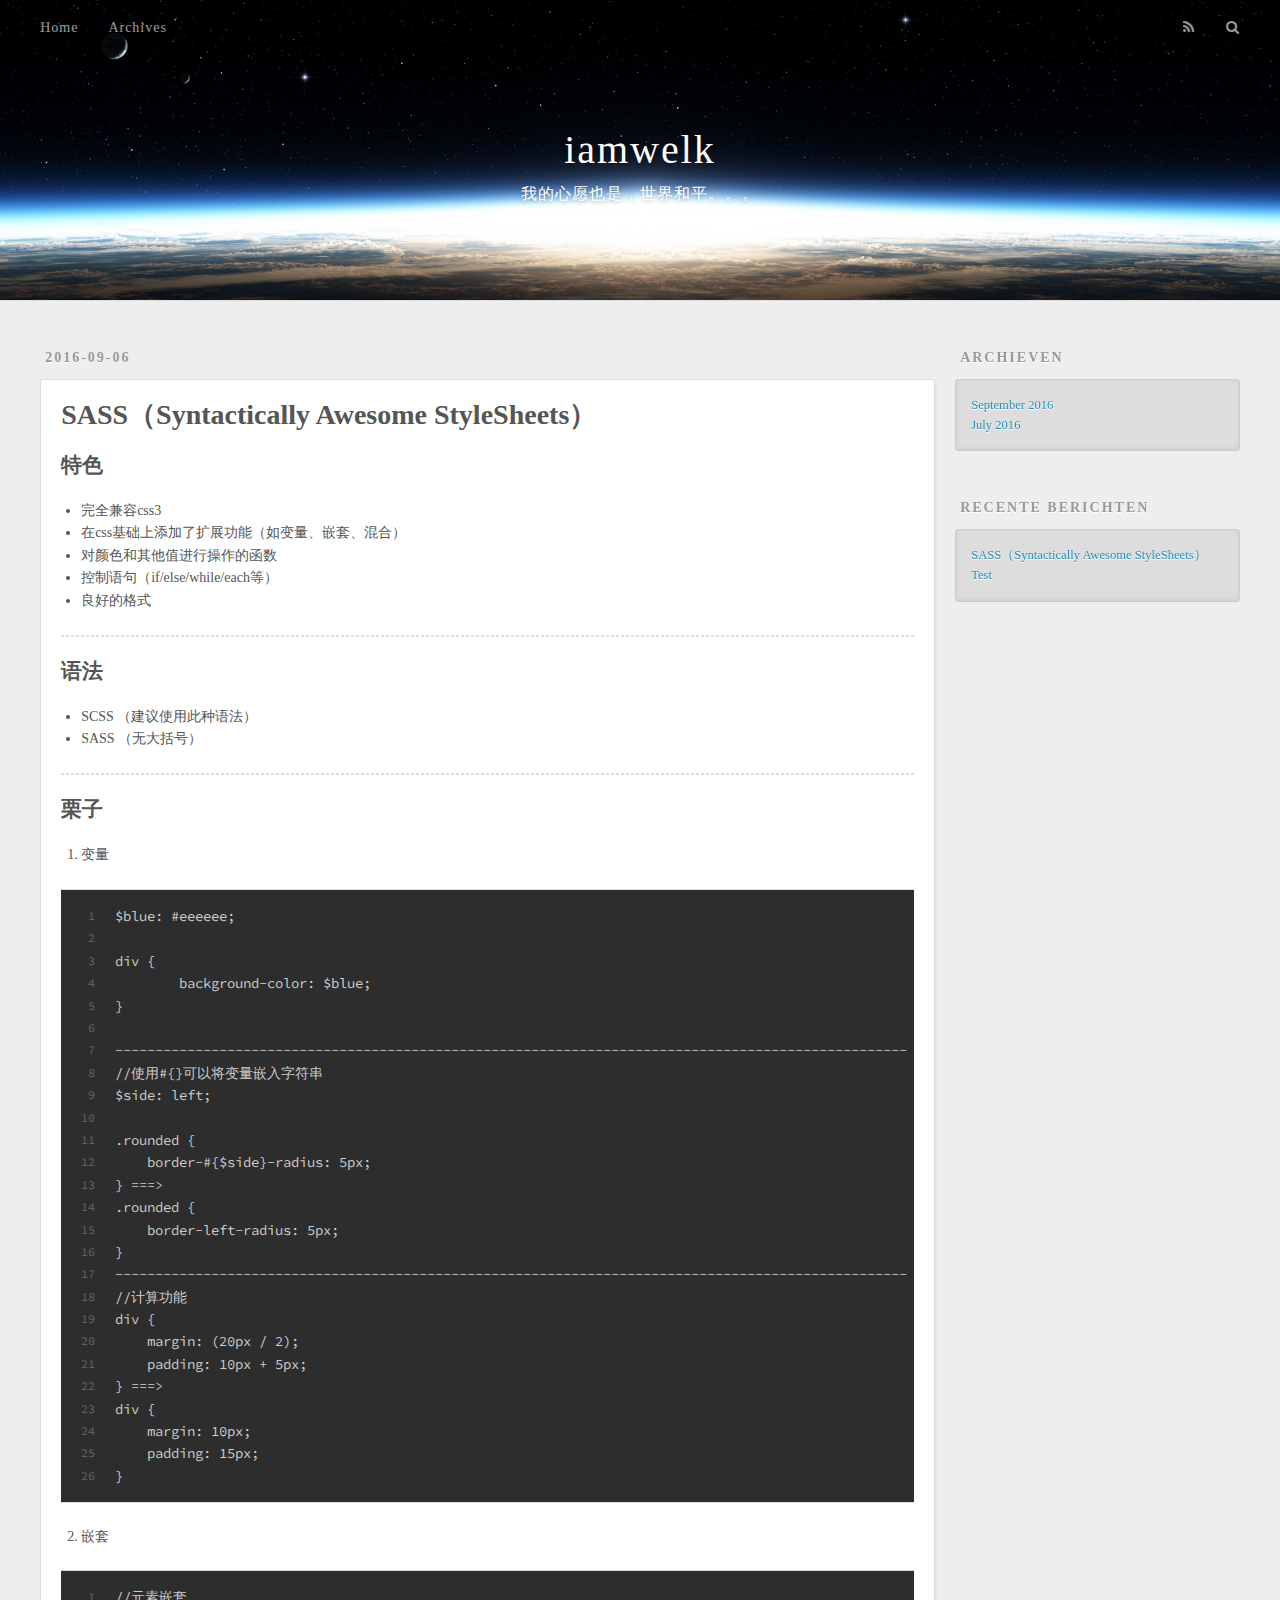
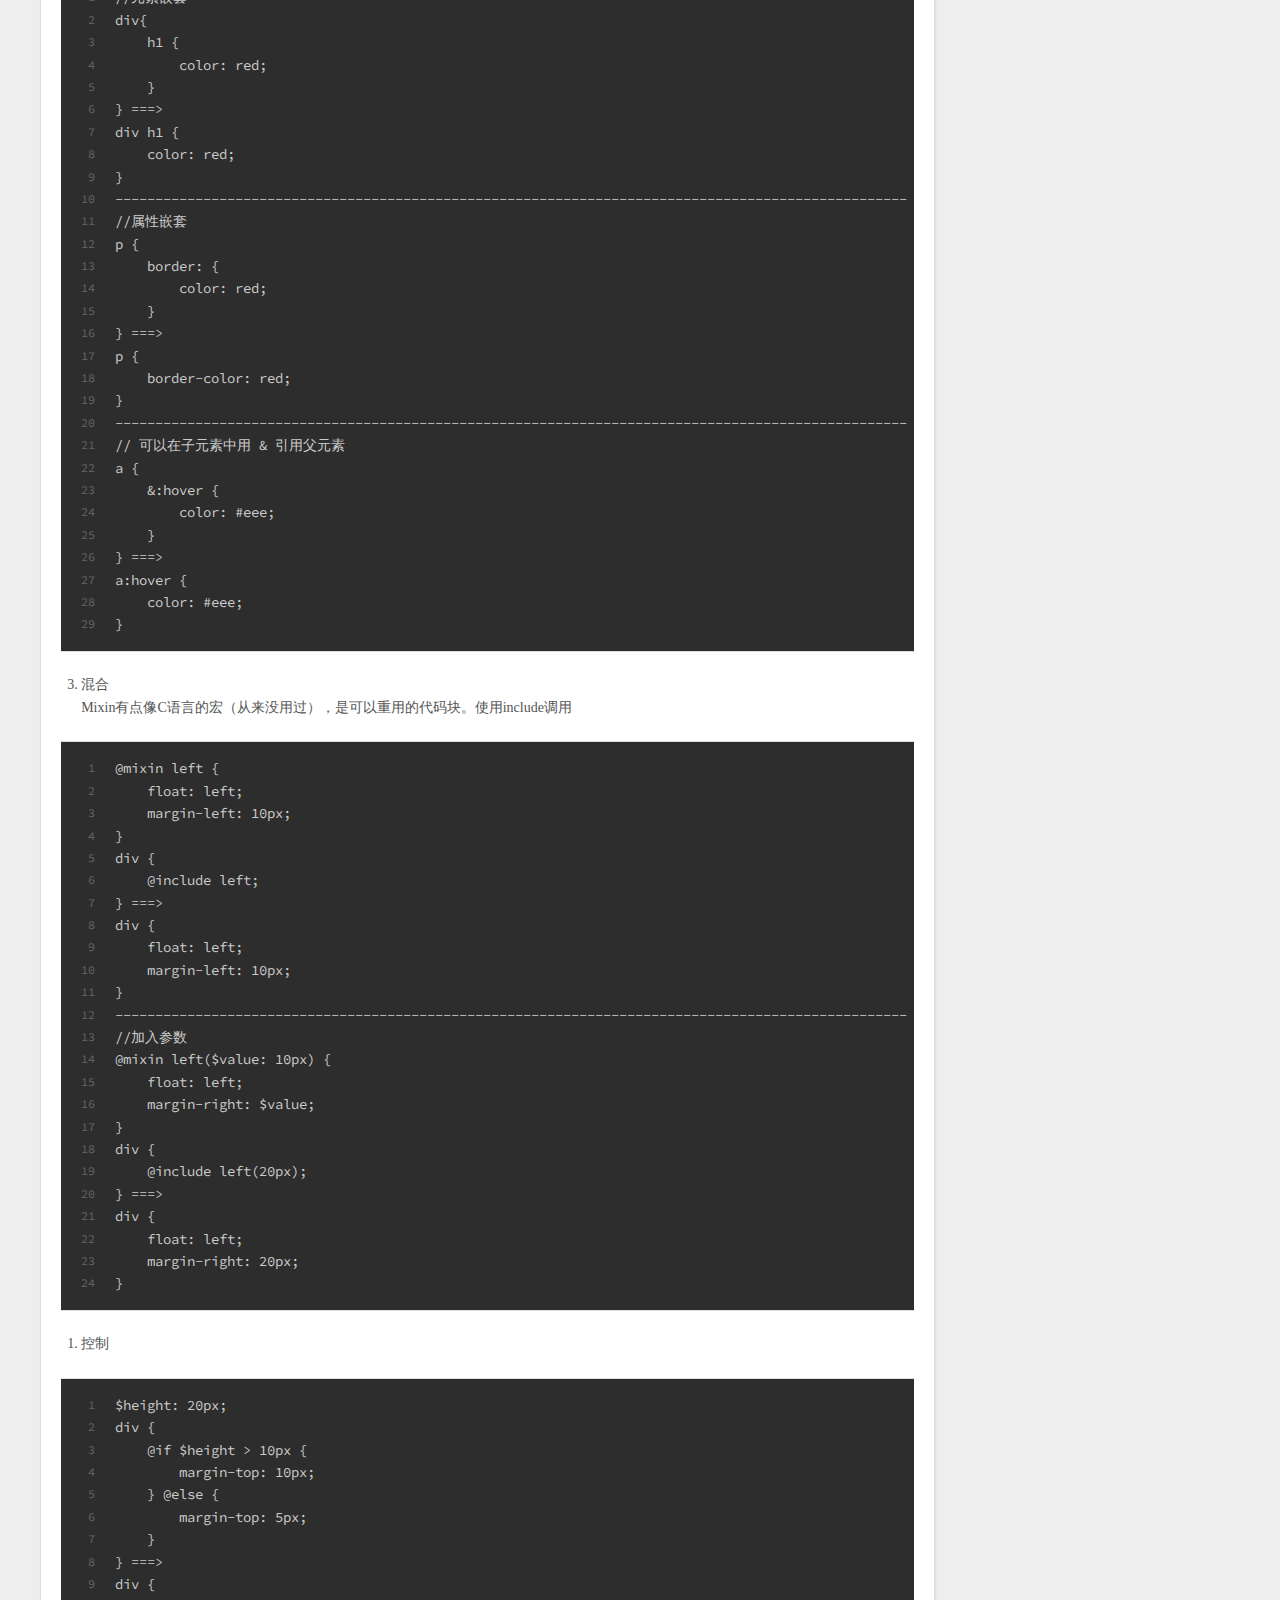
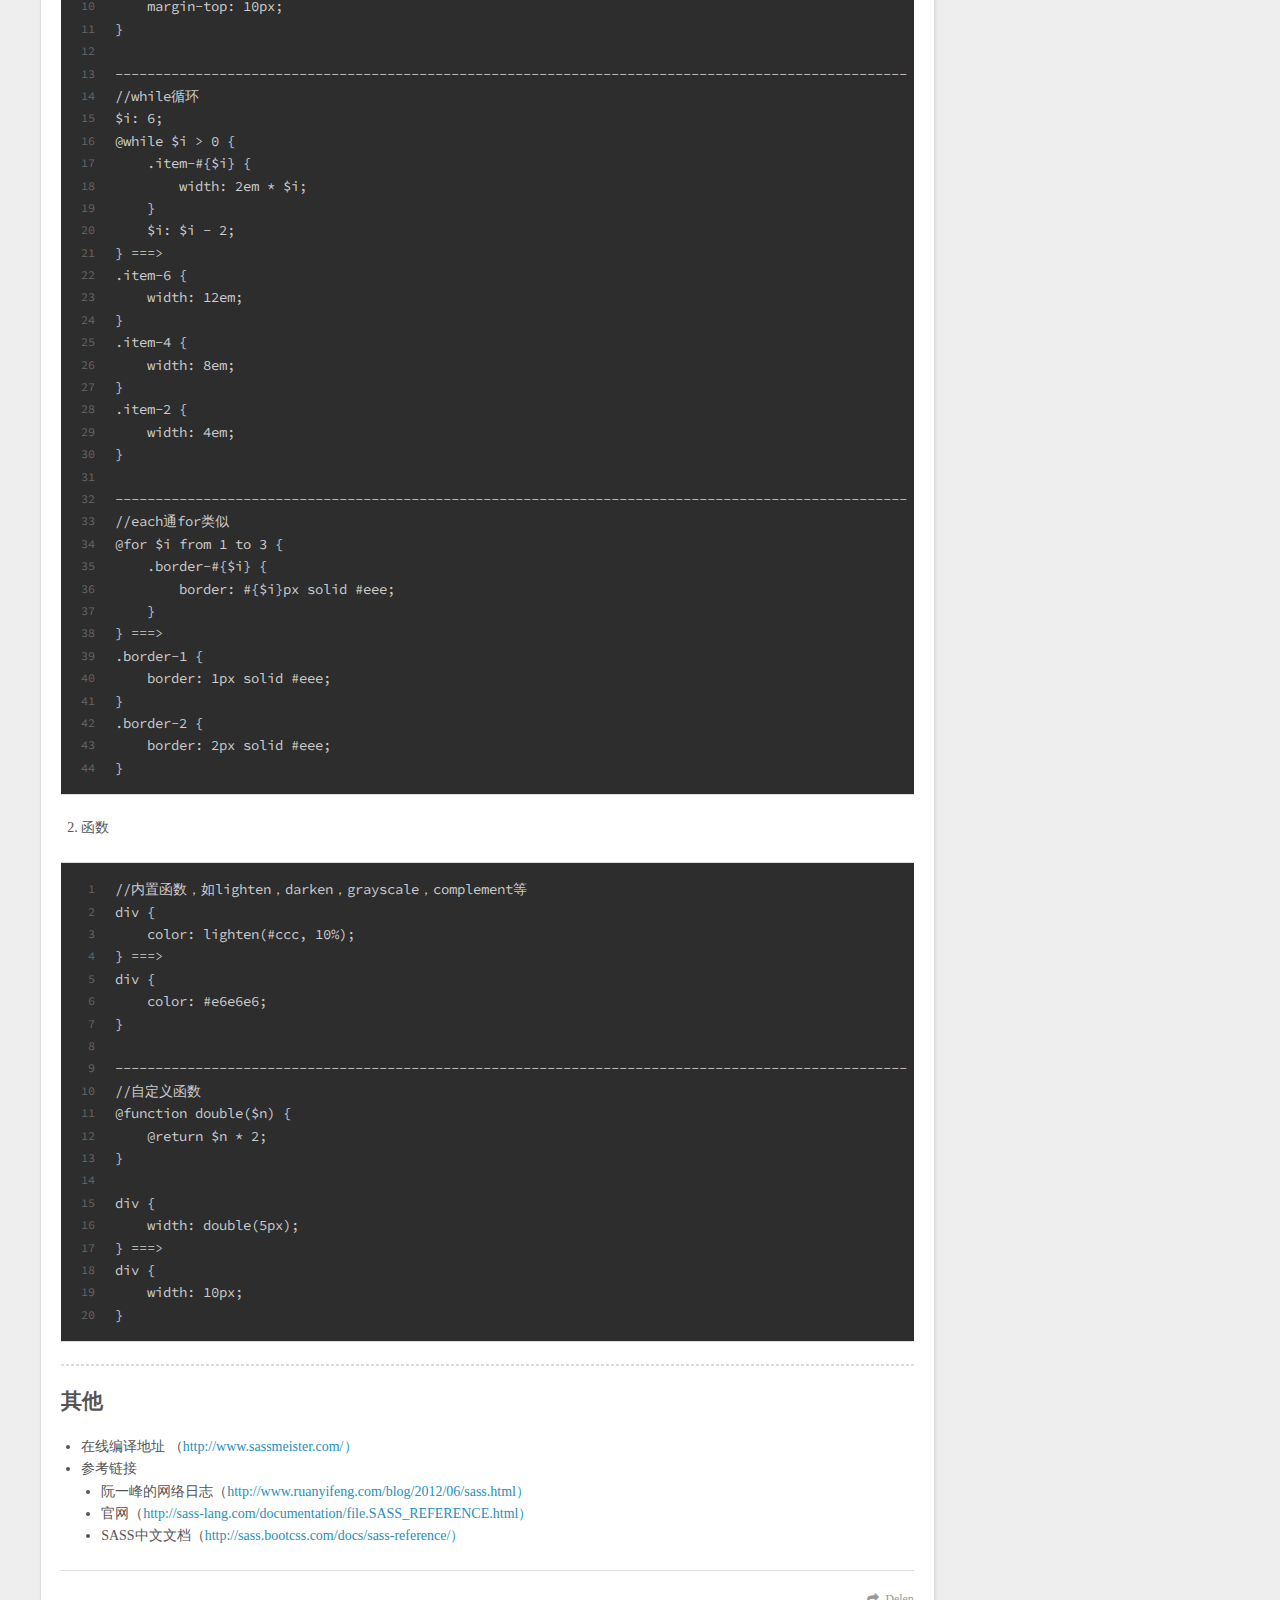
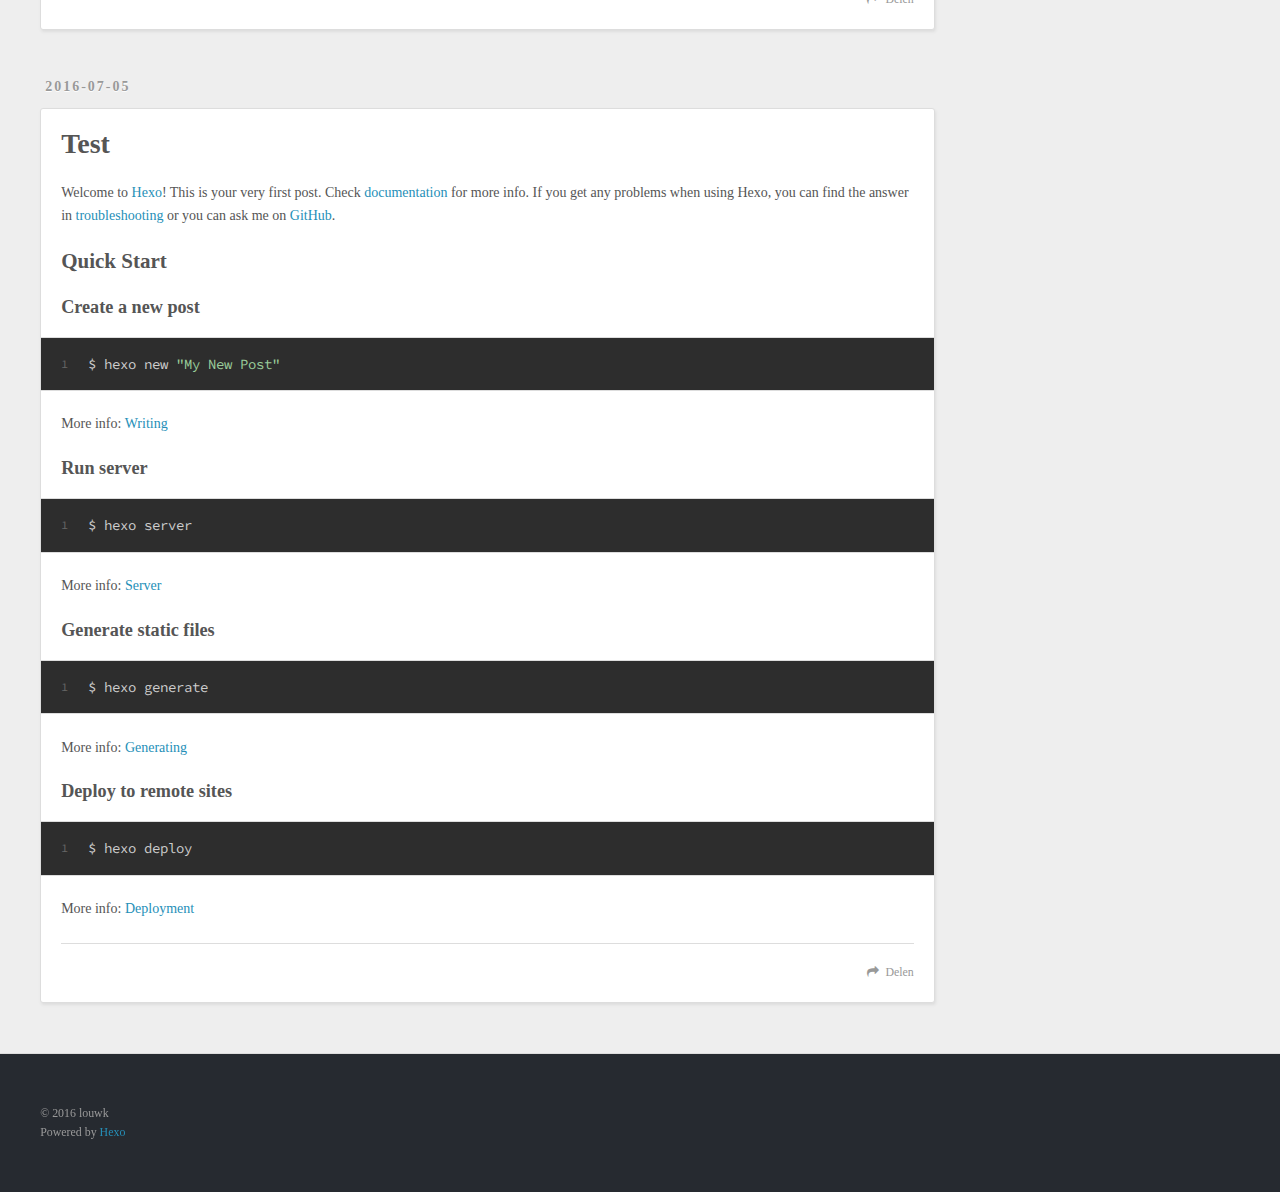
<file: index.html>
<!DOCTYPE html>
<html>
<head>
  <meta charset="utf-8">
  
  <title>iamwelk</title>
  <meta name="viewport" content="width=device-width, initial-scale=1, maximum-scale=1">
  <meta property="og:type" content="website">
<meta property="og:title" content="iamwelk">
<meta property="og:url" content="http://yoursite.com/index.html">
<meta property="og:site_name" content="iamwelk">
<meta name="twitter:card" content="summary">
<meta name="twitter:title" content="iamwelk">
  
    <link rel="alternate" href="/atom.xml" title="iamwelk" type="application/atom+xml">
  
  
    <link rel="icon" href="/favicon.png">
  
  
    <link href="//fonts.googleapis.com/css?family=Source+Code+Pro" rel="stylesheet" type="text/css">
  
  <link rel="stylesheet" href="/css/style.css">
  

</head>

<body>
  <div id="container">
    <div id="wrap">
      <header id="header">
  <div id="banner"></div>
  <div id="header-outer" class="outer">
    <div id="header-title" class="inner">
      <h1 id="logo-wrap">
        <a href="/" id="logo">iamwelk</a>
      </h1>
      
        <h2 id="subtitle-wrap">
          <a href="/" id="subtitle">我的心愿也是，世界和平。。。</a>
        </h2>
      
    </div>
    <div id="header-inner" class="inner">
      <nav id="main-nav">
        <a id="main-nav-toggle" class="nav-icon"></a>
        
          <a class="main-nav-link" href="/">Home</a>
        
          <a class="main-nav-link" href="/archives">Archives</a>
        
      </nav>
      <nav id="sub-nav">
        
          <a id="nav-rss-link" class="nav-icon" href="/atom.xml" title="RSS Feed"></a>
        
        <a id="nav-search-btn" class="nav-icon" title="Zoeken"></a>
      </nav>
      <div id="search-form-wrap">
        <form action="//google.com/search" method="get" accept-charset="UTF-8" class="search-form"><input type="search" name="q" results="0" class="search-form-input" placeholder="Search"><button type="submit" class="search-form-submit">&#xF002;</button><input type="hidden" name="sitesearch" value="http://yoursite.com"></form>
      </div>
    </div>
  </div>
</header>
      <div class="outer">
        <section id="main">
  
    <article id="post-SASS（Syntactically Awesome StyleSheets）" class="article article-type-post" itemscope itemprop="blogPost">
  <div class="article-meta">
    <a href="/2016/09/06/SASS（Syntactically Awesome StyleSheets）/" class="article-date">
  <time datetime="2016-09-06T07:18:55.432Z" itemprop="datePublished">2016-09-06</time>
</a>
    
  </div>
  <div class="article-inner">
    
    
      <header class="article-header">
        
  
    <h1 itemprop="name">
      <a class="article-title" href="/2016/09/06/SASS（Syntactically Awesome StyleSheets）/">SASS（Syntactically Awesome StyleSheets）</a>
    </h1>
  

      </header>
    
    <div class="article-entry" itemprop="articleBody">
      
        <h2 id="特色"><a href="#特色" class="headerlink" title="特色"></a>特色</h2><ul>
<li>完全兼容css3</li>
<li>在css基础上添加了扩展功能（如变量、嵌套、混合）</li>
<li>对颜色和其他值进行操作的函数</li>
<li>控制语句（if/else/while/each等）</li>
<li>良好的格式</li>
</ul>
<hr>
<h2 id="语法"><a href="#语法" class="headerlink" title="语法"></a>语法</h2><ul>
<li>SCSS （建议使用此种语法）</li>
<li>SASS （无大括号）</li>
</ul>
<hr>
<h2 id="栗子"><a href="#栗子" class="headerlink" title="栗子"></a>栗子</h2><ol>
<li><p>变量 </p>
 <figure class="highlight plain"><table><tr><td class="gutter"><pre><div class="line">1</div><div class="line">2</div><div class="line">3</div><div class="line">4</div><div class="line">5</div><div class="line">6</div><div class="line">7</div><div class="line">8</div><div class="line">9</div><div class="line">10</div><div class="line">11</div><div class="line">12</div><div class="line">13</div><div class="line">14</div><div class="line">15</div><div class="line">16</div><div class="line">17</div><div class="line">18</div><div class="line">19</div><div class="line">20</div><div class="line">21</div><div class="line">22</div><div class="line">23</div><div class="line">24</div><div class="line">25</div><div class="line">26</div></pre></td><td class="code"><pre><div class="line">$blue: #eeeeee;</div><div class="line"></div><div class="line">div &#123;</div><div class="line">	background-color: $blue;</div><div class="line">&#125;</div><div class="line"></div><div class="line">---------------------------------------------------------------------------------------------------</div><div class="line">//使用#&#123;&#125;可以将变量嵌入字符串</div><div class="line">$side: left;</div><div class="line"></div><div class="line">.rounded &#123;</div><div class="line">    border-#&#123;$side&#125;-radius: 5px;</div><div class="line">&#125; ===&gt;</div><div class="line">.rounded &#123;</div><div class="line">    border-left-radius: 5px;</div><div class="line">&#125;</div><div class="line">---------------------------------------------------------------------------------------------------</div><div class="line">//计算功能</div><div class="line">div &#123;</div><div class="line">    margin: (20px / 2);</div><div class="line">    padding: 10px + 5px;</div><div class="line">&#125; ===&gt;</div><div class="line">div &#123;</div><div class="line">    margin: 10px;</div><div class="line">    padding: 15px;</div><div class="line">&#125;</div></pre></td></tr></table></figure>
</li>
<li><p>嵌套 </p>
 <figure class="highlight plain"><table><tr><td class="gutter"><pre><div class="line">1</div><div class="line">2</div><div class="line">3</div><div class="line">4</div><div class="line">5</div><div class="line">6</div><div class="line">7</div><div class="line">8</div><div class="line">9</div><div class="line">10</div><div class="line">11</div><div class="line">12</div><div class="line">13</div><div class="line">14</div><div class="line">15</div><div class="line">16</div><div class="line">17</div><div class="line">18</div><div class="line">19</div><div class="line">20</div><div class="line">21</div><div class="line">22</div><div class="line">23</div><div class="line">24</div><div class="line">25</div><div class="line">26</div><div class="line">27</div><div class="line">28</div><div class="line">29</div></pre></td><td class="code"><pre><div class="line">//元素嵌套</div><div class="line">div&#123;</div><div class="line">    h1 &#123;</div><div class="line">        color: red;</div><div class="line">    &#125;</div><div class="line">&#125; ===&gt;</div><div class="line">div h1 &#123;</div><div class="line">    color: red;</div><div class="line">&#125;</div><div class="line">---------------------------------------------------------------------------------------------------</div><div class="line">//属性嵌套</div><div class="line">p &#123;</div><div class="line">    border: &#123;</div><div class="line">        color: red;</div><div class="line">    &#125;</div><div class="line">&#125; ===&gt;</div><div class="line">p &#123;</div><div class="line">    border-color: red;</div><div class="line">&#125;</div><div class="line">---------------------------------------------------------------------------------------------------</div><div class="line">// 可以在子元素中用 &amp; 引用父元素</div><div class="line">a &#123;</div><div class="line">    &amp;:hover &#123;</div><div class="line">        color: #eee;</div><div class="line">    &#125;</div><div class="line">&#125; ===&gt;</div><div class="line">a:hover &#123;</div><div class="line">    color: #eee;</div><div class="line">&#125;</div></pre></td></tr></table></figure>
</li>
<li><p>混合<br>Mixin有点像C语言的宏（从来没用过），是可以重用的代码块。使用include调用</p>
 <figure class="highlight plain"><table><tr><td class="gutter"><pre><div class="line">1</div><div class="line">2</div><div class="line">3</div><div class="line">4</div><div class="line">5</div><div class="line">6</div><div class="line">7</div><div class="line">8</div><div class="line">9</div><div class="line">10</div><div class="line">11</div><div class="line">12</div><div class="line">13</div><div class="line">14</div><div class="line">15</div><div class="line">16</div><div class="line">17</div><div class="line">18</div><div class="line">19</div><div class="line">20</div><div class="line">21</div><div class="line">22</div><div class="line">23</div><div class="line">24</div></pre></td><td class="code"><pre><div class="line">@mixin left &#123;</div><div class="line">    float: left;</div><div class="line">    margin-left: 10px;</div><div class="line">&#125;</div><div class="line">div &#123;</div><div class="line">    @include left;</div><div class="line">&#125; ===&gt;</div><div class="line">div &#123;</div><div class="line">    float: left;</div><div class="line">    margin-left: 10px;</div><div class="line">&#125;</div><div class="line">---------------------------------------------------------------------------------------------------</div><div class="line">//加入参数</div><div class="line">@mixin left($value: 10px) &#123;</div><div class="line">    float: left;</div><div class="line">    margin-right: $value;</div><div class="line">&#125;</div><div class="line">div &#123;</div><div class="line">    @include left(20px);</div><div class="line">&#125; ===&gt;</div><div class="line">div &#123;</div><div class="line">    float: left;</div><div class="line">    margin-right: 20px;</div><div class="line">&#125;</div></pre></td></tr></table></figure>
</li>
</ol>
<ol>
<li><p>控制</p>
 <figure class="highlight plain"><table><tr><td class="gutter"><pre><div class="line">1</div><div class="line">2</div><div class="line">3</div><div class="line">4</div><div class="line">5</div><div class="line">6</div><div class="line">7</div><div class="line">8</div><div class="line">9</div><div class="line">10</div><div class="line">11</div><div class="line">12</div><div class="line">13</div><div class="line">14</div><div class="line">15</div><div class="line">16</div><div class="line">17</div><div class="line">18</div><div class="line">19</div><div class="line">20</div><div class="line">21</div><div class="line">22</div><div class="line">23</div><div class="line">24</div><div class="line">25</div><div class="line">26</div><div class="line">27</div><div class="line">28</div><div class="line">29</div><div class="line">30</div><div class="line">31</div><div class="line">32</div><div class="line">33</div><div class="line">34</div><div class="line">35</div><div class="line">36</div><div class="line">37</div><div class="line">38</div><div class="line">39</div><div class="line">40</div><div class="line">41</div><div class="line">42</div><div class="line">43</div><div class="line">44</div></pre></td><td class="code"><pre><div class="line">$height: 20px;</div><div class="line">div &#123;</div><div class="line">    @if $height &gt; 10px &#123;</div><div class="line">        margin-top: 10px;</div><div class="line">    &#125; @else &#123;</div><div class="line">        margin-top: 5px;</div><div class="line">    &#125;</div><div class="line">&#125; ===&gt;</div><div class="line">div &#123;</div><div class="line">    margin-top: 10px;</div><div class="line">&#125;</div><div class="line"></div><div class="line">---------------------------------------------------------------------------------------------------</div><div class="line">//while循环</div><div class="line">$i: 6;</div><div class="line">@while $i &gt; 0 &#123;</div><div class="line">    .item-#&#123;$i&#125; &#123;</div><div class="line">        width: 2em * $i;</div><div class="line">    &#125;</div><div class="line">    $i: $i - 2;</div><div class="line">&#125; ===&gt;</div><div class="line">.item-6 &#123;</div><div class="line">    width: 12em;</div><div class="line">&#125;</div><div class="line">.item-4 &#123;</div><div class="line">    width: 8em;</div><div class="line">&#125;</div><div class="line">.item-2 &#123;</div><div class="line">    width: 4em;</div><div class="line">&#125;</div><div class="line"></div><div class="line">---------------------------------------------------------------------------------------------------</div><div class="line">//each通for类似</div><div class="line">@for $i from 1 to 3 &#123;</div><div class="line">    .border-#&#123;$i&#125; &#123;</div><div class="line">        border: #&#123;$i&#125;px solid #eee;</div><div class="line">    &#125;</div><div class="line">&#125; ===&gt;</div><div class="line">.border-1 &#123;</div><div class="line">    border: 1px solid #eee;</div><div class="line">&#125;</div><div class="line">.border-2 &#123;</div><div class="line">    border: 2px solid #eee;</div><div class="line">&#125;</div></pre></td></tr></table></figure>
</li>
<li><p>函数</p>
 <figure class="highlight plain"><table><tr><td class="gutter"><pre><div class="line">1</div><div class="line">2</div><div class="line">3</div><div class="line">4</div><div class="line">5</div><div class="line">6</div><div class="line">7</div><div class="line">8</div><div class="line">9</div><div class="line">10</div><div class="line">11</div><div class="line">12</div><div class="line">13</div><div class="line">14</div><div class="line">15</div><div class="line">16</div><div class="line">17</div><div class="line">18</div><div class="line">19</div><div class="line">20</div></pre></td><td class="code"><pre><div class="line">//内置函数，如lighten，darken，grayscale，complement等</div><div class="line">div &#123;</div><div class="line">    color: lighten(#ccc, 10%);</div><div class="line">&#125; ===&gt;</div><div class="line">div &#123;</div><div class="line">    color: #e6e6e6;</div><div class="line">&#125;</div><div class="line"></div><div class="line">---------------------------------------------------------------------------------------------------</div><div class="line">//自定义函数</div><div class="line">@function double($n) &#123;</div><div class="line">    @return $n * 2;</div><div class="line">&#125;</div><div class="line"></div><div class="line">div &#123;</div><div class="line">    width: double(5px);</div><div class="line">&#125; ===&gt;</div><div class="line">div &#123;</div><div class="line">    width: 10px;</div><div class="line">&#125;</div></pre></td></tr></table></figure>
</li>
</ol>
<hr>
<h2 id="其他"><a href="#其他" class="headerlink" title="其他"></a>其他</h2><ul>
<li>在线编译地址 （<a href="http://www.sassmeister.com/）" target="_blank" rel="external">http://www.sassmeister.com/）</a></li>
<li>参考链接<ul>
<li>阮一峰的网络日志（<a href="http://www.ruanyifeng.com/blog/2012/06/sass.html）" target="_blank" rel="external">http://www.ruanyifeng.com/blog/2012/06/sass.html）</a></li>
<li>官网（<a href="http://sass-lang.com/documentation/file.SASS_REFERENCE.html）" target="_blank" rel="external">http://sass-lang.com/documentation/file.SASS_REFERENCE.html）</a></li>
<li>SASS中文文档（<a href="http://sass.bootcss.com/docs/sass-reference/）" target="_blank" rel="external">http://sass.bootcss.com/docs/sass-reference/）</a></li>
</ul>
</li>
</ul>

      
    </div>
    <footer class="article-footer">
      <a data-url="http://yoursite.com/2016/09/06/SASS（Syntactically Awesome StyleSheets）/" data-id="cisr73hrk0000fsd39rmbpwaz" class="article-share-link">Delen</a>
      
      
    </footer>
  </div>
  
</article>


  
    <article id="post-test" class="article article-type-post" itemscope itemprop="blogPost">
  <div class="article-meta">
    <a href="/2016/07/05/test/" class="article-date">
  <time datetime="2016-07-05T09:08:27.689Z" itemprop="datePublished">2016-07-05</time>
</a>
    
  </div>
  <div class="article-inner">
    
    
      <header class="article-header">
        
  
    <h1 itemprop="name">
      <a class="article-title" href="/2016/07/05/test/">Test</a>
    </h1>
  

      </header>
    
    <div class="article-entry" itemprop="articleBody">
      
        <p>Welcome to <a href="https://hexo.io/" target="_blank" rel="external">Hexo</a>! This is your very first post. Check <a href="https://hexo.io/docs/" target="_blank" rel="external">documentation</a> for more info. If you get any problems when using Hexo, you can find the answer in <a href="https://hexo.io/docs/troubleshooting.html" target="_blank" rel="external">troubleshooting</a> or you can ask me on <a href="https://github.com/hexojs/hexo/issues" target="_blank" rel="external">GitHub</a>.</p>
<h2 id="Quick-Start"><a href="#Quick-Start" class="headerlink" title="Quick Start"></a>Quick Start</h2><h3 id="Create-a-new-post"><a href="#Create-a-new-post" class="headerlink" title="Create a new post"></a>Create a new post</h3><figure class="highlight bash"><table><tr><td class="gutter"><pre><div class="line">1</div></pre></td><td class="code"><pre><div class="line">$ hexo new <span class="string">"My New Post"</span></div></pre></td></tr></table></figure>
<p>More info: <a href="https://hexo.io/docs/writing.html" target="_blank" rel="external">Writing</a></p>
<h3 id="Run-server"><a href="#Run-server" class="headerlink" title="Run server"></a>Run server</h3><figure class="highlight bash"><table><tr><td class="gutter"><pre><div class="line">1</div></pre></td><td class="code"><pre><div class="line">$ hexo server</div></pre></td></tr></table></figure>
<p>More info: <a href="https://hexo.io/docs/server.html" target="_blank" rel="external">Server</a></p>
<h3 id="Generate-static-files"><a href="#Generate-static-files" class="headerlink" title="Generate static files"></a>Generate static files</h3><figure class="highlight bash"><table><tr><td class="gutter"><pre><div class="line">1</div></pre></td><td class="code"><pre><div class="line">$ hexo generate</div></pre></td></tr></table></figure>
<p>More info: <a href="https://hexo.io/docs/generating.html" target="_blank" rel="external">Generating</a></p>
<h3 id="Deploy-to-remote-sites"><a href="#Deploy-to-remote-sites" class="headerlink" title="Deploy to remote sites"></a>Deploy to remote sites</h3><figure class="highlight bash"><table><tr><td class="gutter"><pre><div class="line">1</div></pre></td><td class="code"><pre><div class="line">$ hexo deploy</div></pre></td></tr></table></figure>
<p>More info: <a href="https://hexo.io/docs/deployment.html" target="_blank" rel="external">Deployment</a></p>

      
    </div>
    <footer class="article-footer">
      <a data-url="http://yoursite.com/2016/07/05/test/" data-id="cisr73hrs0001fsd353qjat9v" class="article-share-link">Delen</a>
      
      
    </footer>
  </div>
  
</article>


  

</section>
        
          <aside id="sidebar">
  
    

  
    

  
    
  
    
  <div class="widget-wrap">
    <h3 class="widget-title">Archieven</h3>
    <div class="widget">
      <ul class="archive-list"><li class="archive-list-item"><a class="archive-list-link" href="/archives/2016/09/">September 2016</a></li><li class="archive-list-item"><a class="archive-list-link" href="/archives/2016/07/">July 2016</a></li></ul>
    </div>
  </div>


  
    
  <div class="widget-wrap">
    <h3 class="widget-title">Recente berichten</h3>
    <div class="widget">
      <ul>
        
          <li>
            <a href="/2016/09/06/SASS（Syntactically Awesome StyleSheets）/">SASS（Syntactically Awesome StyleSheets）</a>
          </li>
        
          <li>
            <a href="/2016/07/05/test/">Test</a>
          </li>
        
      </ul>
    </div>
  </div>

  
</aside>
        
      </div>
      <footer id="footer">
  
  <div class="outer">
    <div id="footer-info" class="inner">
      &copy; 2016 louwk<br>
      Powered by <a href="http://hexo.io/" target="_blank">Hexo</a>
    </div>
  </div>
</footer>
    </div>
    <nav id="mobile-nav">
  
    <a href="/" class="mobile-nav-link">Home</a>
  
    <a href="/archives" class="mobile-nav-link">Archives</a>
  
</nav>
    

<script src="//ajax.googleapis.com/ajax/libs/jquery/2.0.3/jquery.min.js"></script>


  <link rel="stylesheet" href="/fancybox/jquery.fancybox.css">
  <script src="/fancybox/jquery.fancybox.pack.js"></script>


<script src="/js/script.js"></script>

  </div>
</body>
</html>
</file>
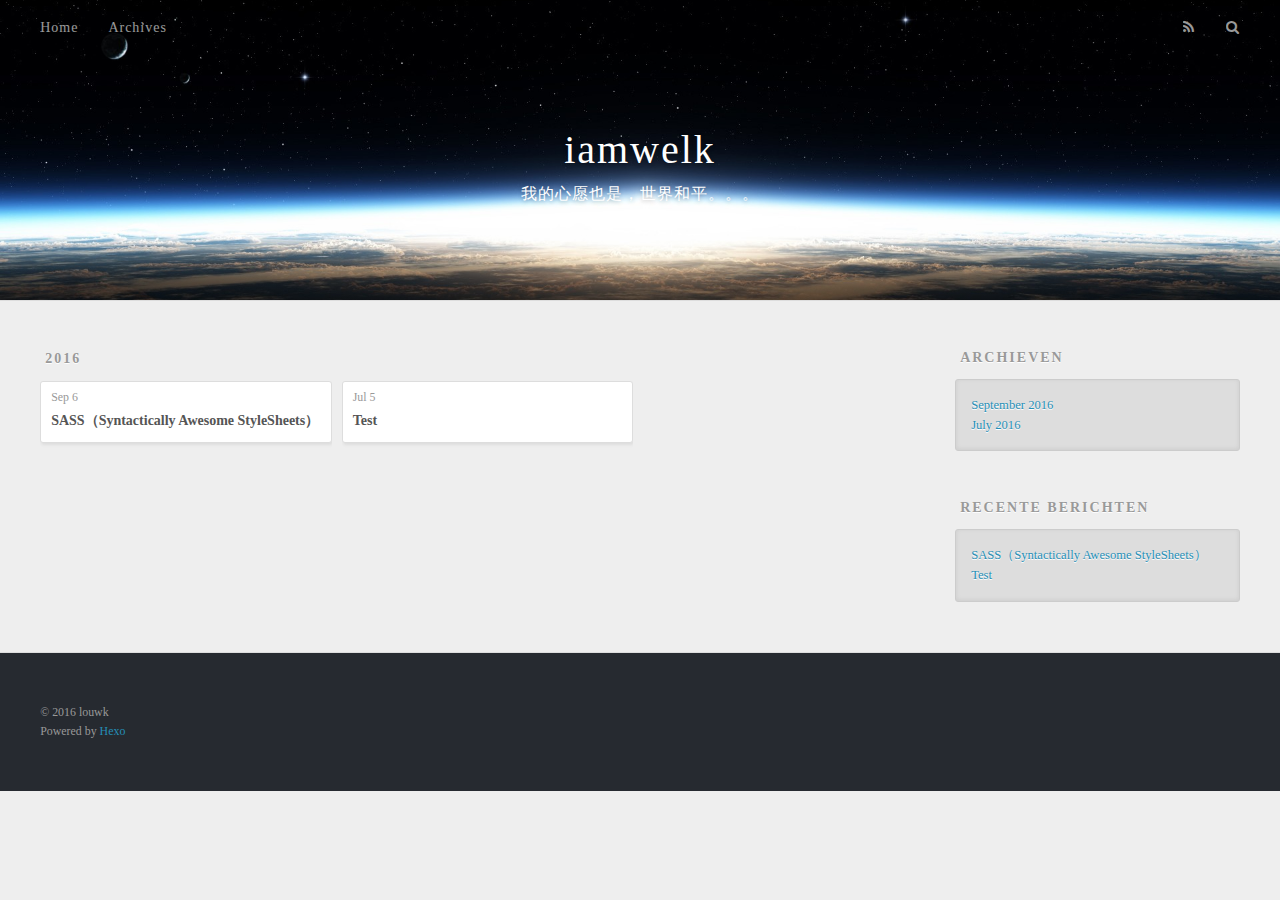
<file: archives/index.html>
<!DOCTYPE html>
<html>
<head>
  <meta charset="utf-8">
  
  <title>Archieven | iamwelk</title>
  <meta name="viewport" content="width=device-width, initial-scale=1, maximum-scale=1">
  <meta property="og:type" content="website">
<meta property="og:title" content="iamwelk">
<meta property="og:url" content="http://yoursite.com/archives/index.html">
<meta property="og:site_name" content="iamwelk">
<meta name="twitter:card" content="summary">
<meta name="twitter:title" content="iamwelk">
  
    <link rel="alternate" href="/atom.xml" title="iamwelk" type="application/atom+xml">
  
  
    <link rel="icon" href="/favicon.png">
  
  
    <link href="//fonts.googleapis.com/css?family=Source+Code+Pro" rel="stylesheet" type="text/css">
  
  <link rel="stylesheet" href="/css/style.css">
  

</head>

<body>
  <div id="container">
    <div id="wrap">
      <header id="header">
  <div id="banner"></div>
  <div id="header-outer" class="outer">
    <div id="header-title" class="inner">
      <h1 id="logo-wrap">
        <a href="/" id="logo">iamwelk</a>
      </h1>
      
        <h2 id="subtitle-wrap">
          <a href="/" id="subtitle">我的心愿也是，世界和平。。。</a>
        </h2>
      
    </div>
    <div id="header-inner" class="inner">
      <nav id="main-nav">
        <a id="main-nav-toggle" class="nav-icon"></a>
        
          <a class="main-nav-link" href="/">Home</a>
        
          <a class="main-nav-link" href="/archives">Archives</a>
        
      </nav>
      <nav id="sub-nav">
        
          <a id="nav-rss-link" class="nav-icon" href="/atom.xml" title="RSS Feed"></a>
        
        <a id="nav-search-btn" class="nav-icon" title="Zoeken"></a>
      </nav>
      <div id="search-form-wrap">
        <form action="//google.com/search" method="get" accept-charset="UTF-8" class="search-form"><input type="search" name="q" results="0" class="search-form-input" placeholder="Search"><button type="submit" class="search-form-submit">&#xF002;</button><input type="hidden" name="sitesearch" value="http://yoursite.com"></form>
      </div>
    </div>
  </div>
</header>
      <div class="outer">
        <section id="main">
  
  
    
    
      
      
      <section class="archives-wrap">
        <div class="archive-year-wrap">
          <a href="/archives/2016" class="archive-year">2016</a>
        </div>
        <div class="archives">
    
    <article class="archive-article archive-type-post">
  <div class="archive-article-inner">
    <header class="archive-article-header">
      <a href="/2016/09/06/SASS（Syntactically Awesome StyleSheets）/" class="archive-article-date">
  <time datetime="2016-09-06T07:18:55.432Z" itemprop="datePublished">Sep 6</time>
</a>
      
  
    <h1 itemprop="name">
      <a class="archive-article-title" href="/2016/09/06/SASS（Syntactically Awesome StyleSheets）/">SASS（Syntactically Awesome StyleSheets）</a>
    </h1>
  

    </header>
  </div>
</article>
  
    
    
    <article class="archive-article archive-type-post">
  <div class="archive-article-inner">
    <header class="archive-article-header">
      <a href="/2016/07/05/test/" class="archive-article-date">
  <time datetime="2016-07-05T09:08:27.689Z" itemprop="datePublished">Jul 5</time>
</a>
      
  
    <h1 itemprop="name">
      <a class="archive-article-title" href="/2016/07/05/test/">Test</a>
    </h1>
  

    </header>
  </div>
</article>
  
  
    </div></section>
  

</section>
        
          <aside id="sidebar">
  
    

  
    

  
    
  
    
  <div class="widget-wrap">
    <h3 class="widget-title">Archieven</h3>
    <div class="widget">
      <ul class="archive-list"><li class="archive-list-item"><a class="archive-list-link" href="/archives/2016/09/">September 2016</a></li><li class="archive-list-item"><a class="archive-list-link" href="/archives/2016/07/">July 2016</a></li></ul>
    </div>
  </div>


  
    
  <div class="widget-wrap">
    <h3 class="widget-title">Recente berichten</h3>
    <div class="widget">
      <ul>
        
          <li>
            <a href="/2016/09/06/SASS（Syntactically Awesome StyleSheets）/">SASS（Syntactically Awesome StyleSheets）</a>
          </li>
        
          <li>
            <a href="/2016/07/05/test/">Test</a>
          </li>
        
      </ul>
    </div>
  </div>

  
</aside>
        
      </div>
      <footer id="footer">
  
  <div class="outer">
    <div id="footer-info" class="inner">
      &copy; 2016 louwk<br>
      Powered by <a href="http://hexo.io/" target="_blank">Hexo</a>
    </div>
  </div>
</footer>
    </div>
    <nav id="mobile-nav">
  
    <a href="/" class="mobile-nav-link">Home</a>
  
    <a href="/archives" class="mobile-nav-link">Archives</a>
  
</nav>
    

<script src="//ajax.googleapis.com/ajax/libs/jquery/2.0.3/jquery.min.js"></script>


  <link rel="stylesheet" href="/fancybox/jquery.fancybox.css">
  <script src="/fancybox/jquery.fancybox.pack.js"></script>


<script src="/js/script.js"></script>

  </div>
</body>
</html>
</file>
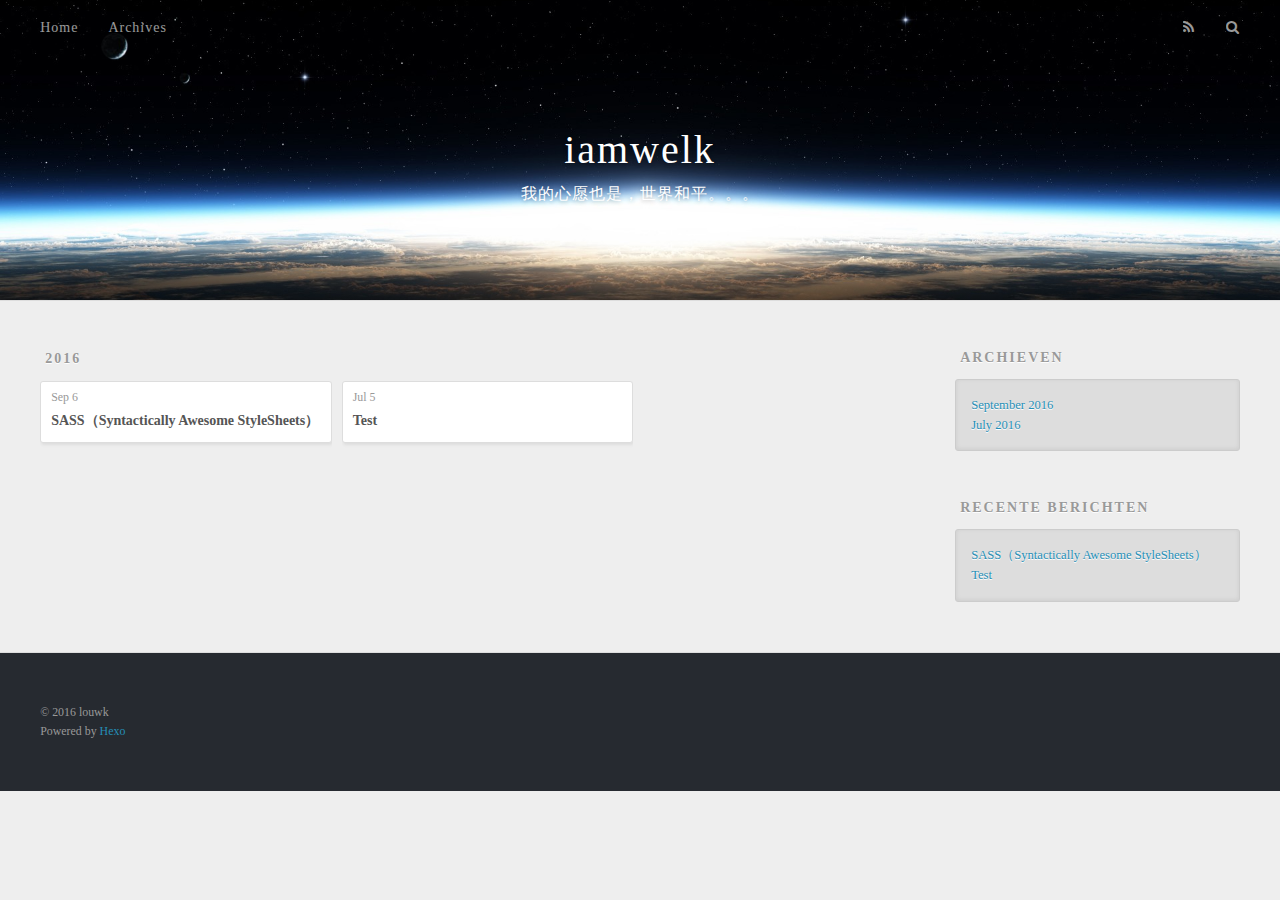
<file: archives/2016/index.html>
<!DOCTYPE html>
<html>
<head>
  <meta charset="utf-8">
  
  <title>Archieven: 2016 | iamwelk</title>
  <meta name="viewport" content="width=device-width, initial-scale=1, maximum-scale=1">
  <meta property="og:type" content="website">
<meta property="og:title" content="iamwelk">
<meta property="og:url" content="http://yoursite.com/archives/2016/index.html">
<meta property="og:site_name" content="iamwelk">
<meta name="twitter:card" content="summary">
<meta name="twitter:title" content="iamwelk">
  
    <link rel="alternate" href="/atom.xml" title="iamwelk" type="application/atom+xml">
  
  
    <link rel="icon" href="/favicon.png">
  
  
    <link href="//fonts.googleapis.com/css?family=Source+Code+Pro" rel="stylesheet" type="text/css">
  
  <link rel="stylesheet" href="/css/style.css">
  

</head>

<body>
  <div id="container">
    <div id="wrap">
      <header id="header">
  <div id="banner"></div>
  <div id="header-outer" class="outer">
    <div id="header-title" class="inner">
      <h1 id="logo-wrap">
        <a href="/" id="logo">iamwelk</a>
      </h1>
      
        <h2 id="subtitle-wrap">
          <a href="/" id="subtitle">我的心愿也是，世界和平。。。</a>
        </h2>
      
    </div>
    <div id="header-inner" class="inner">
      <nav id="main-nav">
        <a id="main-nav-toggle" class="nav-icon"></a>
        
          <a class="main-nav-link" href="/">Home</a>
        
          <a class="main-nav-link" href="/archives">Archives</a>
        
      </nav>
      <nav id="sub-nav">
        
          <a id="nav-rss-link" class="nav-icon" href="/atom.xml" title="RSS Feed"></a>
        
        <a id="nav-search-btn" class="nav-icon" title="Zoeken"></a>
      </nav>
      <div id="search-form-wrap">
        <form action="//google.com/search" method="get" accept-charset="UTF-8" class="search-form"><input type="search" name="q" results="0" class="search-form-input" placeholder="Search"><button type="submit" class="search-form-submit">&#xF002;</button><input type="hidden" name="sitesearch" value="http://yoursite.com"></form>
      </div>
    </div>
  </div>
</header>
      <div class="outer">
        <section id="main">
  
  
    
    
      
      
      <section class="archives-wrap">
        <div class="archive-year-wrap">
          <a href="/archives/2016" class="archive-year">2016</a>
        </div>
        <div class="archives">
    
    <article class="archive-article archive-type-post">
  <div class="archive-article-inner">
    <header class="archive-article-header">
      <a href="/2016/09/06/SASS（Syntactically Awesome StyleSheets）/" class="archive-article-date">
  <time datetime="2016-09-06T07:18:55.432Z" itemprop="datePublished">Sep 6</time>
</a>
      
  
    <h1 itemprop="name">
      <a class="archive-article-title" href="/2016/09/06/SASS（Syntactically Awesome StyleSheets）/">SASS（Syntactically Awesome StyleSheets）</a>
    </h1>
  

    </header>
  </div>
</article>
  
    
    
    <article class="archive-article archive-type-post">
  <div class="archive-article-inner">
    <header class="archive-article-header">
      <a href="/2016/07/05/test/" class="archive-article-date">
  <time datetime="2016-07-05T09:08:27.689Z" itemprop="datePublished">Jul 5</time>
</a>
      
  
    <h1 itemprop="name">
      <a class="archive-article-title" href="/2016/07/05/test/">Test</a>
    </h1>
  

    </header>
  </div>
</article>
  
  
    </div></section>
  

</section>
        
          <aside id="sidebar">
  
    

  
    

  
    
  
    
  <div class="widget-wrap">
    <h3 class="widget-title">Archieven</h3>
    <div class="widget">
      <ul class="archive-list"><li class="archive-list-item"><a class="archive-list-link" href="/archives/2016/09/">September 2016</a></li><li class="archive-list-item"><a class="archive-list-link" href="/archives/2016/07/">July 2016</a></li></ul>
    </div>
  </div>


  
    
  <div class="widget-wrap">
    <h3 class="widget-title">Recente berichten</h3>
    <div class="widget">
      <ul>
        
          <li>
            <a href="/2016/09/06/SASS（Syntactically Awesome StyleSheets）/">SASS（Syntactically Awesome StyleSheets）</a>
          </li>
        
          <li>
            <a href="/2016/07/05/test/">Test</a>
          </li>
        
      </ul>
    </div>
  </div>

  
</aside>
        
      </div>
      <footer id="footer">
  
  <div class="outer">
    <div id="footer-info" class="inner">
      &copy; 2016 louwk<br>
      Powered by <a href="http://hexo.io/" target="_blank">Hexo</a>
    </div>
  </div>
</footer>
    </div>
    <nav id="mobile-nav">
  
    <a href="/" class="mobile-nav-link">Home</a>
  
    <a href="/archives" class="mobile-nav-link">Archives</a>
  
</nav>
    

<script src="//ajax.googleapis.com/ajax/libs/jquery/2.0.3/jquery.min.js"></script>


  <link rel="stylesheet" href="/fancybox/jquery.fancybox.css">
  <script src="/fancybox/jquery.fancybox.pack.js"></script>


<script src="/js/script.js"></script>

  </div>
</body>
</html>
</file>
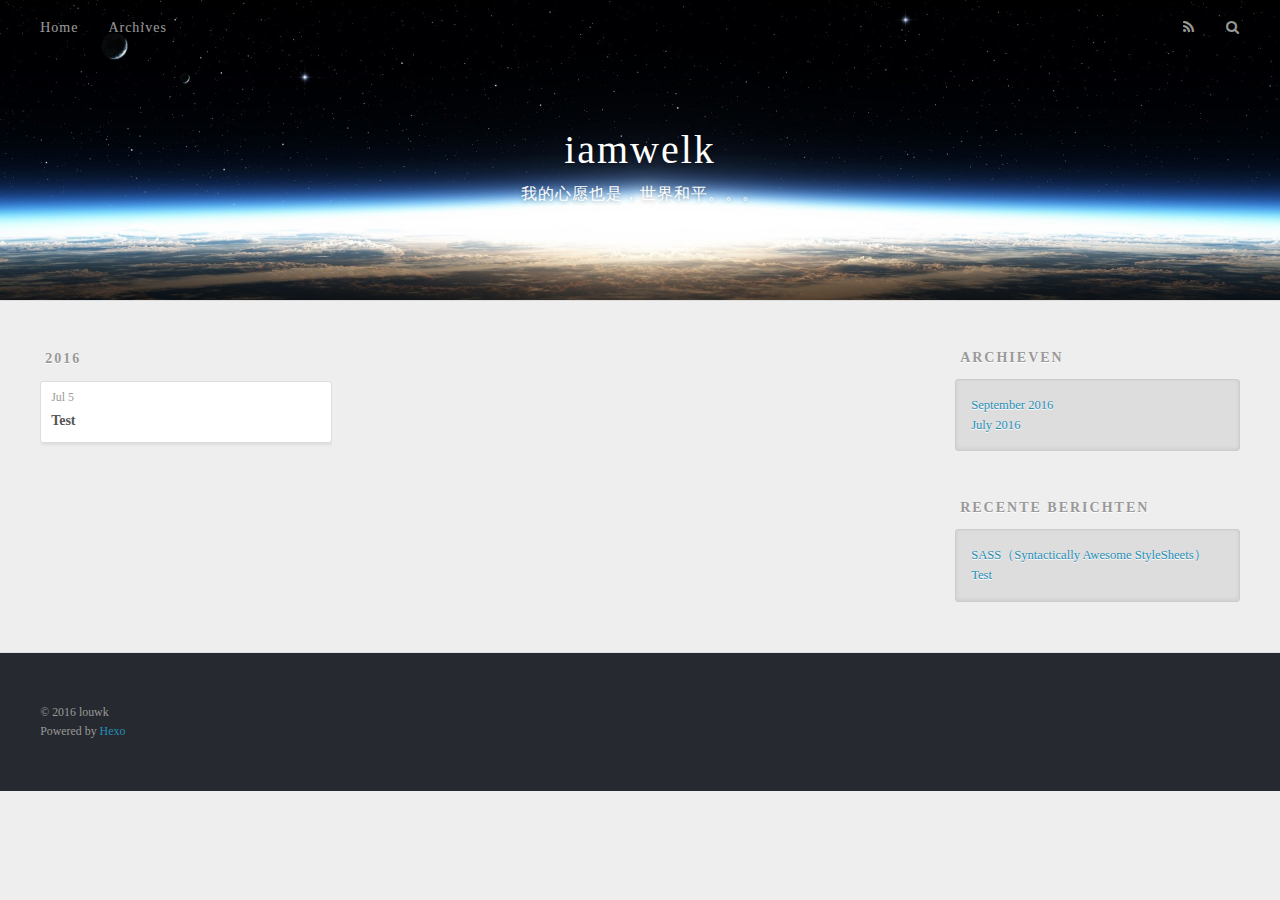
<file: archives/2016/07/index.html>
<!DOCTYPE html>
<html>
<head>
  <meta charset="utf-8">
  
  <title>Archieven: 2016/7 | iamwelk</title>
  <meta name="viewport" content="width=device-width, initial-scale=1, maximum-scale=1">
  <meta property="og:type" content="website">
<meta property="og:title" content="iamwelk">
<meta property="og:url" content="http://yoursite.com/archives/2016/07/index.html">
<meta property="og:site_name" content="iamwelk">
<meta name="twitter:card" content="summary">
<meta name="twitter:title" content="iamwelk">
  
    <link rel="alternate" href="/atom.xml" title="iamwelk" type="application/atom+xml">
  
  
    <link rel="icon" href="/favicon.png">
  
  
    <link href="//fonts.googleapis.com/css?family=Source+Code+Pro" rel="stylesheet" type="text/css">
  
  <link rel="stylesheet" href="/css/style.css">
  

</head>

<body>
  <div id="container">
    <div id="wrap">
      <header id="header">
  <div id="banner"></div>
  <div id="header-outer" class="outer">
    <div id="header-title" class="inner">
      <h1 id="logo-wrap">
        <a href="/" id="logo">iamwelk</a>
      </h1>
      
        <h2 id="subtitle-wrap">
          <a href="/" id="subtitle">我的心愿也是，世界和平。。。</a>
        </h2>
      
    </div>
    <div id="header-inner" class="inner">
      <nav id="main-nav">
        <a id="main-nav-toggle" class="nav-icon"></a>
        
          <a class="main-nav-link" href="/">Home</a>
        
          <a class="main-nav-link" href="/archives">Archives</a>
        
      </nav>
      <nav id="sub-nav">
        
          <a id="nav-rss-link" class="nav-icon" href="/atom.xml" title="RSS Feed"></a>
        
        <a id="nav-search-btn" class="nav-icon" title="Zoeken"></a>
      </nav>
      <div id="search-form-wrap">
        <form action="//google.com/search" method="get" accept-charset="UTF-8" class="search-form"><input type="search" name="q" results="0" class="search-form-input" placeholder="Search"><button type="submit" class="search-form-submit">&#xF002;</button><input type="hidden" name="sitesearch" value="http://yoursite.com"></form>
      </div>
    </div>
  </div>
</header>
      <div class="outer">
        <section id="main">
  
  
    
    
      
      
      <section class="archives-wrap">
        <div class="archive-year-wrap">
          <a href="/archives/2016" class="archive-year">2016</a>
        </div>
        <div class="archives">
    
    <article class="archive-article archive-type-post">
  <div class="archive-article-inner">
    <header class="archive-article-header">
      <a href="/2016/07/05/test/" class="archive-article-date">
  <time datetime="2016-07-05T09:08:27.689Z" itemprop="datePublished">Jul 5</time>
</a>
      
  
    <h1 itemprop="name">
      <a class="archive-article-title" href="/2016/07/05/test/">Test</a>
    </h1>
  

    </header>
  </div>
</article>
  
  
    </div></section>
  

</section>
        
          <aside id="sidebar">
  
    

  
    

  
    
  
    
  <div class="widget-wrap">
    <h3 class="widget-title">Archieven</h3>
    <div class="widget">
      <ul class="archive-list"><li class="archive-list-item"><a class="archive-list-link" href="/archives/2016/09/">September 2016</a></li><li class="archive-list-item"><a class="archive-list-link" href="/archives/2016/07/">July 2016</a></li></ul>
    </div>
  </div>


  
    
  <div class="widget-wrap">
    <h3 class="widget-title">Recente berichten</h3>
    <div class="widget">
      <ul>
        
          <li>
            <a href="/2016/09/06/SASS（Syntactically Awesome StyleSheets）/">SASS（Syntactically Awesome StyleSheets）</a>
          </li>
        
          <li>
            <a href="/2016/07/05/test/">Test</a>
          </li>
        
      </ul>
    </div>
  </div>

  
</aside>
        
      </div>
      <footer id="footer">
  
  <div class="outer">
    <div id="footer-info" class="inner">
      &copy; 2016 louwk<br>
      Powered by <a href="http://hexo.io/" target="_blank">Hexo</a>
    </div>
  </div>
</footer>
    </div>
    <nav id="mobile-nav">
  
    <a href="/" class="mobile-nav-link">Home</a>
  
    <a href="/archives" class="mobile-nav-link">Archives</a>
  
</nav>
    

<script src="//ajax.googleapis.com/ajax/libs/jquery/2.0.3/jquery.min.js"></script>


  <link rel="stylesheet" href="/fancybox/jquery.fancybox.css">
  <script src="/fancybox/jquery.fancybox.pack.js"></script>


<script src="/js/script.js"></script>

  </div>
</body>
</html>
</file>
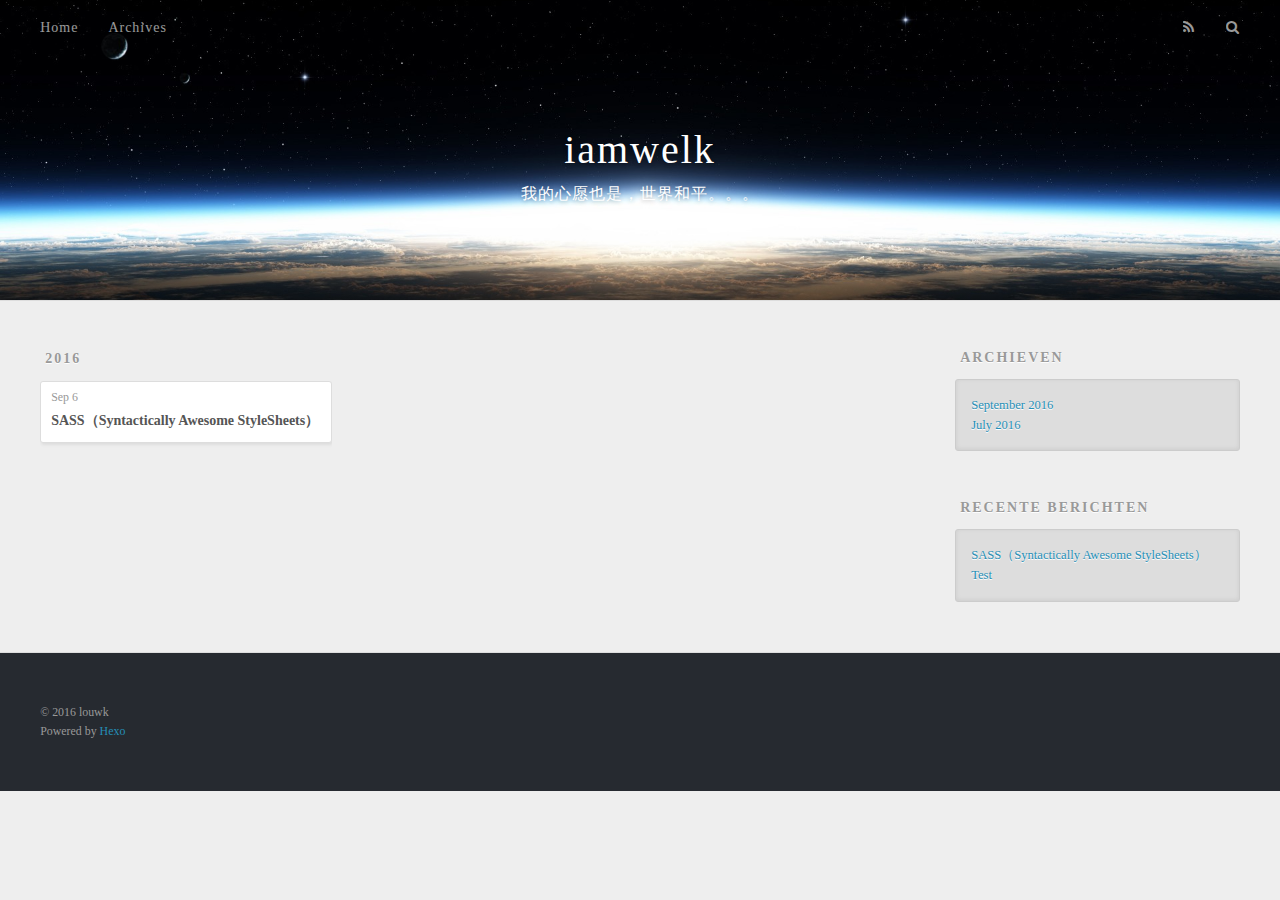
<file: archives/2016/09/index.html>
<!DOCTYPE html>
<html>
<head>
  <meta charset="utf-8">
  
  <title>Archieven: 2016/9 | iamwelk</title>
  <meta name="viewport" content="width=device-width, initial-scale=1, maximum-scale=1">
  <meta property="og:type" content="website">
<meta property="og:title" content="iamwelk">
<meta property="og:url" content="http://yoursite.com/archives/2016/09/index.html">
<meta property="og:site_name" content="iamwelk">
<meta name="twitter:card" content="summary">
<meta name="twitter:title" content="iamwelk">
  
    <link rel="alternate" href="/atom.xml" title="iamwelk" type="application/atom+xml">
  
  
    <link rel="icon" href="/favicon.png">
  
  
    <link href="//fonts.googleapis.com/css?family=Source+Code+Pro" rel="stylesheet" type="text/css">
  
  <link rel="stylesheet" href="/css/style.css">
  

</head>

<body>
  <div id="container">
    <div id="wrap">
      <header id="header">
  <div id="banner"></div>
  <div id="header-outer" class="outer">
    <div id="header-title" class="inner">
      <h1 id="logo-wrap">
        <a href="/" id="logo">iamwelk</a>
      </h1>
      
        <h2 id="subtitle-wrap">
          <a href="/" id="subtitle">我的心愿也是，世界和平。。。</a>
        </h2>
      
    </div>
    <div id="header-inner" class="inner">
      <nav id="main-nav">
        <a id="main-nav-toggle" class="nav-icon"></a>
        
          <a class="main-nav-link" href="/">Home</a>
        
          <a class="main-nav-link" href="/archives">Archives</a>
        
      </nav>
      <nav id="sub-nav">
        
          <a id="nav-rss-link" class="nav-icon" href="/atom.xml" title="RSS Feed"></a>
        
        <a id="nav-search-btn" class="nav-icon" title="Zoeken"></a>
      </nav>
      <div id="search-form-wrap">
        <form action="//google.com/search" method="get" accept-charset="UTF-8" class="search-form"><input type="search" name="q" results="0" class="search-form-input" placeholder="Search"><button type="submit" class="search-form-submit">&#xF002;</button><input type="hidden" name="sitesearch" value="http://yoursite.com"></form>
      </div>
    </div>
  </div>
</header>
      <div class="outer">
        <section id="main">
  
  
    
    
      
      
      <section class="archives-wrap">
        <div class="archive-year-wrap">
          <a href="/archives/2016" class="archive-year">2016</a>
        </div>
        <div class="archives">
    
    <article class="archive-article archive-type-post">
  <div class="archive-article-inner">
    <header class="archive-article-header">
      <a href="/2016/09/06/SASS（Syntactically Awesome StyleSheets）/" class="archive-article-date">
  <time datetime="2016-09-06T07:18:55.432Z" itemprop="datePublished">Sep 6</time>
</a>
      
  
    <h1 itemprop="name">
      <a class="archive-article-title" href="/2016/09/06/SASS（Syntactically Awesome StyleSheets）/">SASS（Syntactically Awesome StyleSheets）</a>
    </h1>
  

    </header>
  </div>
</article>
  
  
    </div></section>
  

</section>
        
          <aside id="sidebar">
  
    

  
    

  
    
  
    
  <div class="widget-wrap">
    <h3 class="widget-title">Archieven</h3>
    <div class="widget">
      <ul class="archive-list"><li class="archive-list-item"><a class="archive-list-link" href="/archives/2016/09/">September 2016</a></li><li class="archive-list-item"><a class="archive-list-link" href="/archives/2016/07/">July 2016</a></li></ul>
    </div>
  </div>


  
    
  <div class="widget-wrap">
    <h3 class="widget-title">Recente berichten</h3>
    <div class="widget">
      <ul>
        
          <li>
            <a href="/2016/09/06/SASS（Syntactically Awesome StyleSheets）/">SASS（Syntactically Awesome StyleSheets）</a>
          </li>
        
          <li>
            <a href="/2016/07/05/test/">Test</a>
          </li>
        
      </ul>
    </div>
  </div>

  
</aside>
        
      </div>
      <footer id="footer">
  
  <div class="outer">
    <div id="footer-info" class="inner">
      &copy; 2016 louwk<br>
      Powered by <a href="http://hexo.io/" target="_blank">Hexo</a>
    </div>
  </div>
</footer>
    </div>
    <nav id="mobile-nav">
  
    <a href="/" class="mobile-nav-link">Home</a>
  
    <a href="/archives" class="mobile-nav-link">Archives</a>
  
</nav>
    

<script src="//ajax.googleapis.com/ajax/libs/jquery/2.0.3/jquery.min.js"></script>


  <link rel="stylesheet" href="/fancybox/jquery.fancybox.css">
  <script src="/fancybox/jquery.fancybox.pack.js"></script>


<script src="/js/script.js"></script>

  </div>
</body>
</html>
</file>
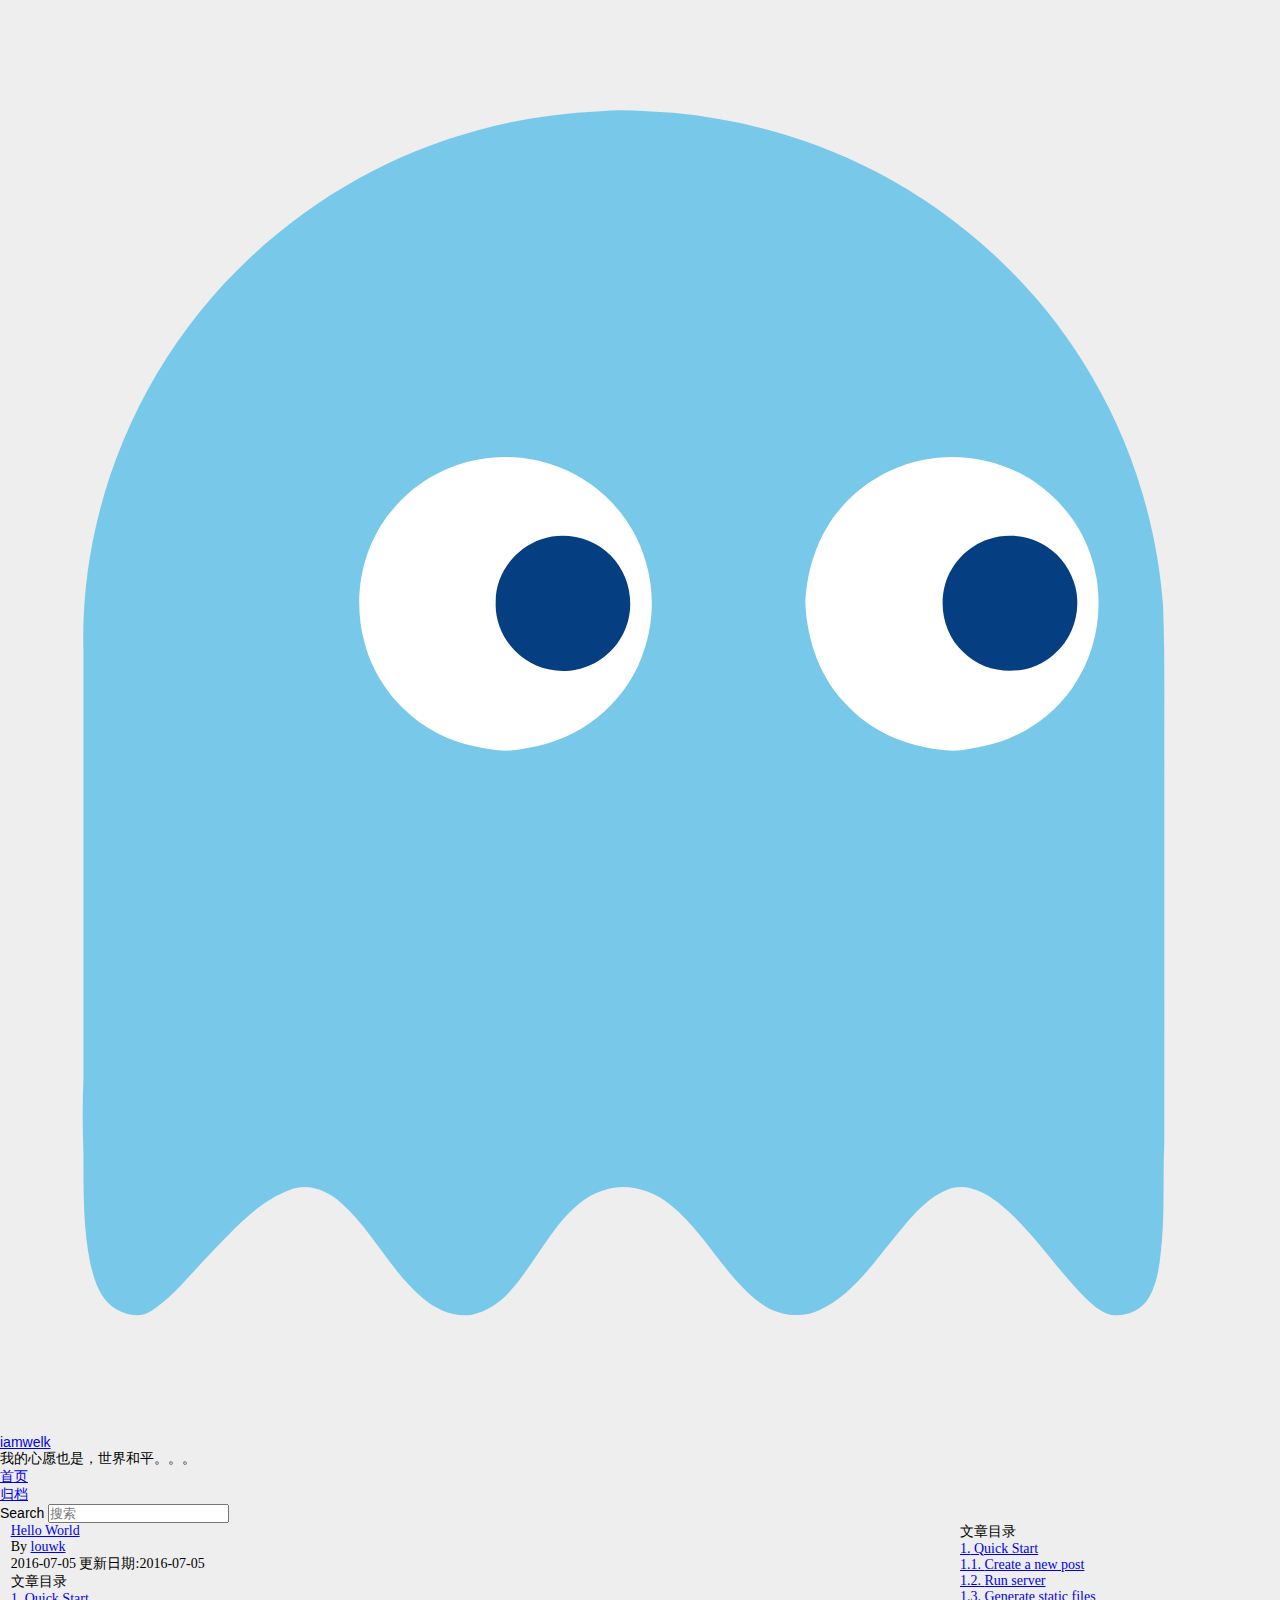
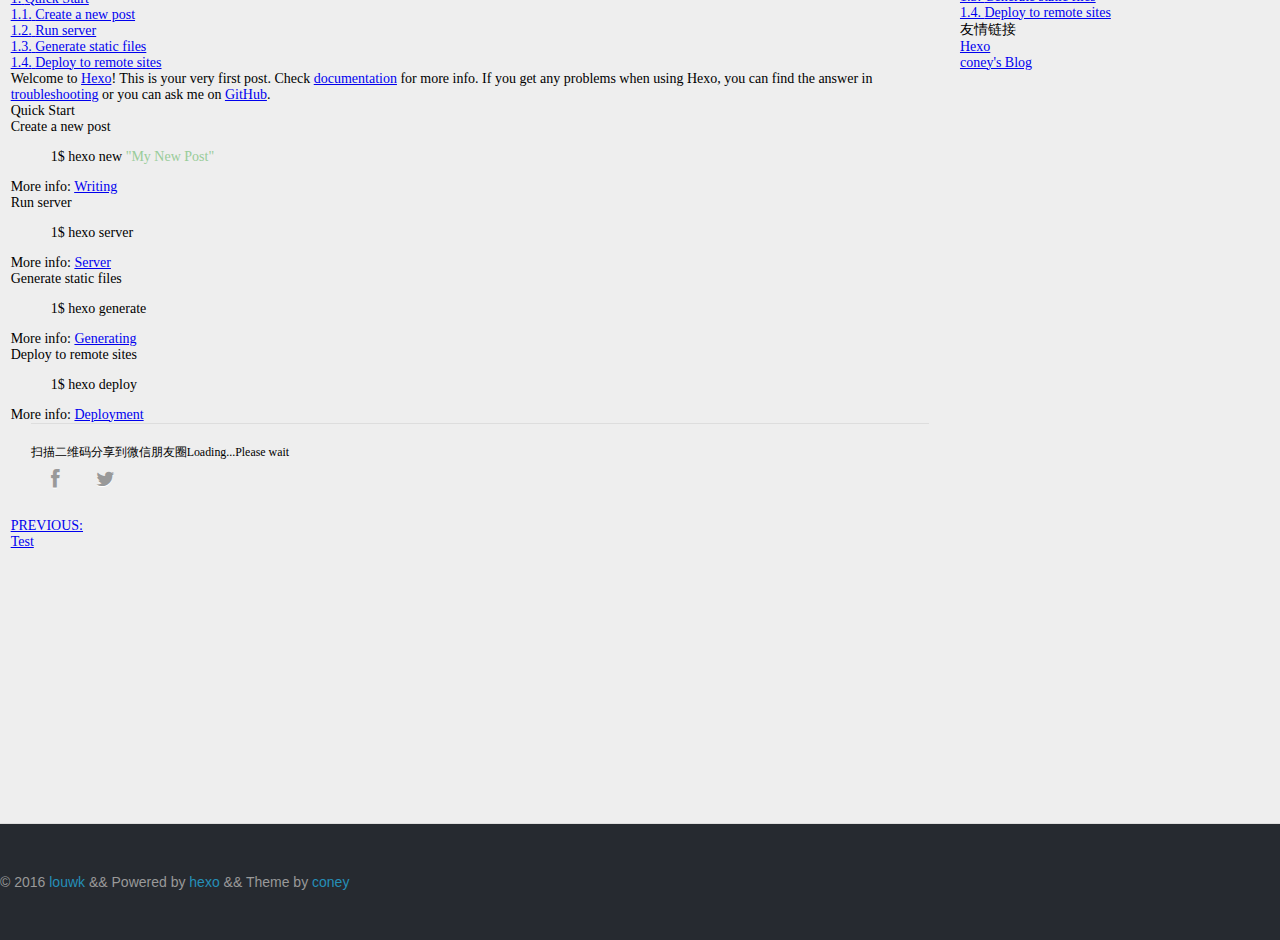
<file: 2016/07/05/hello-world/index.html>
<!DOCTYPE HTML>
<html >
<head>
  <meta charset="UTF-8">
  <meta name="baidu_union_verify" content="d1952c66cf48912e21c18c7c581f382a">
  <meta name="360-site-verification" content="67fbcc5a67f4c65c057315b28fa0b2c8" />
<meta name="google-site-verification" content="2GzxQ0VtXwTSUdmGm6DzcmhTzM_I9QmzCb_pzpMzD88" />
  
    <title>Hello World | iamwelk</title>
    <meta name="viewport" content="width=device-width, initial-scale=1, maximum-scale=3, minimum-scale=1">
    
    <meta name="author" content="louwk">
    
    <meta name="description" content="Welcome to Hexo! This is your very first post. Check documentation for more info. If you get any problems when using Hexo, you can find the answer in ">
    
    
    
    
    <link rel="alternate" href="atom.xml" title="iamwelk" type="application/atom+xml">
    
    
    <link rel="icon" href="/img/favicon.ico">
    
    
    <link rel="stylesheet" href="/css/style.css">
     
</head>

  <body>
    <header>
      <div>
		
			<div id="imglogo">
				<a href="/"><img src="/img/logo.svg" alt="iamwelk" title="iamwelk"/></a>
			</div>
			
			<div id="textlogo">
				<h1 class="site-name"><a href="/" title="iamwelk">iamwelk</a></h1>
				<a class="blog-motto">我的心愿也是，世界和平。。。</a>
			</div>
			<div class="navbar"><a class="navbutton navmobile" href="#" title="菜单">
			</a></div>
			<nav class="animated">
				<ul>
					<ul>
					 
						<li><a href="/">首页</a></li>
					
						<li><a href="/archives">归档</a></li>
					
					<li>
					
					<form class="search" action="//google.com/search" method="get" accept-charset="utf-8">
						<label>Search</label>
						<input type="text" id="search" name="q" autocomplete="off" maxlength="20" placeholder="搜索" />
						<input type="hidden" name="q" value="site:yoursite.com">
					</form>
					
					</li>
				</ul>
                            </nav>			
</div>

    </header>
    <div id="container">
      <div id="main" class="post" itemscope itemprop="blogPost">
	<article itemprop="articleBody"> 
		<header class="article-info clearfix">
  <h1 itemprop="name">
    
      <a href="/2016/07/05/hello-world/" title="Hello World" itemprop="url">Hello World</a>
  </h1>
  <p class="article-author">By
    
      <a href="http://yoursite.com" title="louwk">louwk</a>
    </p>
  <p class="article-time">
    <time datetime="2016-07-05T02:13:27.908Z" itemprop="datePublished">2016-07-05</time>
    更新日期:<time datetime="2016-07-05T02:13:27.908Z" itemprop="dateModified">2016-07-05</time>
    
  </p>
</header>
	<div class="article-content">
		
		
		<div id="toc" class="toc-article">
			<strong class="toc-title">文章目录</strong>
		<ol class="toc"><li class="toc-item toc-level-2"><a class="toc-link" href="#Quick-Start"><span class="toc-number">1.</span> <span class="toc-text">Quick Start</span></a><ol class="toc-child"><li class="toc-item toc-level-3"><a class="toc-link" href="#Create-a-new-post"><span class="toc-number">1.1.</span> <span class="toc-text">Create a new post</span></a></li><li class="toc-item toc-level-3"><a class="toc-link" href="#Run-server"><span class="toc-number">1.2.</span> <span class="toc-text">Run server</span></a></li><li class="toc-item toc-level-3"><a class="toc-link" href="#Generate-static-files"><span class="toc-number">1.3.</span> <span class="toc-text">Generate static files</span></a></li><li class="toc-item toc-level-3"><a class="toc-link" href="#Deploy-to-remote-sites"><span class="toc-number">1.4.</span> <span class="toc-text">Deploy to remote sites</span></a></li></ol></li></ol>
		</div>
		
		<p>Welcome to <a href="https://hexo.io/" target="_blank" rel="external">Hexo</a>! This is your very first post. Check <a href="https://hexo.io/docs/" target="_blank" rel="external">documentation</a> for more info. If you get any problems when using Hexo, you can find the answer in <a href="https://hexo.io/docs/troubleshooting.html" target="_blank" rel="external">troubleshooting</a> or you can ask me on <a href="https://github.com/hexojs/hexo/issues" target="_blank" rel="external">GitHub</a>.</p>
<h2 id="Quick-Start"><a href="#Quick-Start" class="headerlink" title="Quick Start"></a>Quick Start</h2><h3 id="Create-a-new-post"><a href="#Create-a-new-post" class="headerlink" title="Create a new post"></a>Create a new post</h3><figure class="highlight bash"><table><tr><td class="gutter"><pre><div class="line">1</div></pre></td><td class="code"><pre><div class="line">$ hexo new <span class="string">"My New Post"</span></div></pre></td></tr></table></figure>
<p>More info: <a href="https://hexo.io/docs/writing.html" target="_blank" rel="external">Writing</a></p>
<h3 id="Run-server"><a href="#Run-server" class="headerlink" title="Run server"></a>Run server</h3><figure class="highlight bash"><table><tr><td class="gutter"><pre><div class="line">1</div></pre></td><td class="code"><pre><div class="line">$ hexo server</div></pre></td></tr></table></figure>
<p>More info: <a href="https://hexo.io/docs/server.html" target="_blank" rel="external">Server</a></p>
<h3 id="Generate-static-files"><a href="#Generate-static-files" class="headerlink" title="Generate static files"></a>Generate static files</h3><figure class="highlight bash"><table><tr><td class="gutter"><pre><div class="line">1</div></pre></td><td class="code"><pre><div class="line">$ hexo generate</div></pre></td></tr></table></figure>
<p>More info: <a href="https://hexo.io/docs/generating.html" target="_blank" rel="external">Generating</a></p>
<h3 id="Deploy-to-remote-sites"><a href="#Deploy-to-remote-sites" class="headerlink" title="Deploy to remote sites"></a>Deploy to remote sites</h3><figure class="highlight bash"><table><tr><td class="gutter"><pre><div class="line">1</div></pre></td><td class="code"><pre><div class="line">$ hexo deploy</div></pre></td></tr></table></figure>
<p>More info: <a href="https://hexo.io/docs/deployment.html" target="_blank" rel="external">Deployment</a></p>
  
	</div>
		<footer class="article-footer clearfix">




<div class="article-share" id="share">

  <div data-url="http://yoursite.com/2016/07/05/hello-world/" data-title="Hello World | iamwelk" data-tsina="null" class="share clearfix">
  </div>

</div>
</footer>   	       
	</article>
	
<nav class="article-nav clearfix">
 
 <div class="prev" >
 <a href="/2016/07/05/test/" title="Test">
  <strong>PREVIOUS:</strong><br/>
  <span>
  Test</span>
</a>
</div>


</nav>

	

</div>  
      <div class="openaside"><a class="navbutton" href="#" title="显示侧边栏"></a></div>

  <div id="toc" class="toc-aside">
  <strong class="toc-title">文章目录</strong>
  <ol class="toc"><li class="toc-item toc-level-2"><a class="toc-link" href="#Quick-Start"><span class="toc-number">1.</span> <span class="toc-text">Quick Start</span></a><ol class="toc-child"><li class="toc-item toc-level-3"><a class="toc-link" href="#Create-a-new-post"><span class="toc-number">1.1.</span> <span class="toc-text">Create a new post</span></a></li><li class="toc-item toc-level-3"><a class="toc-link" href="#Run-server"><span class="toc-number">1.2.</span> <span class="toc-text">Run server</span></a></li><li class="toc-item toc-level-3"><a class="toc-link" href="#Generate-static-files"><span class="toc-number">1.3.</span> <span class="toc-text">Generate static files</span></a></li><li class="toc-item toc-level-3"><a class="toc-link" href="#Deploy-to-remote-sites"><span class="toc-number">1.4.</span> <span class="toc-text">Deploy to remote sites</span></a></li></ol></li></ol>
  </div>

<div id="asidepart">
<div class="closeaside"><a class="closebutton" href="#" title="隐藏侧边栏"></a></div>
<aside class="clearfix">
<div id="authorInfo">
	
		<div class="author-logo"></div>		
	
	<div class="social-list" class="clearfix">
		
		<a href="http://weibo.com/http://weibo.com/p/1005052694436781/home?from=page_100505&amp;mod=TAB&amp;is_all=1#place" target="_blank" title="weibo"></a>
		
		
		
		<a href="https://github.com/https://github.com/louwenkang" target="_blank" title="github"></a>
		
		
		
	</div>
</div>

  

  

  <div class="linkslist">
  <p class="asidetitle">友情链接</p>
    <ul>
      <li><a href="http://hexo.io" target="_blank" title="Hexo">Hexo</a></li>
      <li><a href="http://gengbiao.me" target="_blank" title="coney">coney's Blog</a></li>
    </ul>
</div>


  

</aside>
</div>
    </div>
    <footer><div id="footer" >
    
            <p class="copyright"> © 2016 
		
		<a href="http://yoursite.com" target="_blank" title="louwk">louwk</a>
		
            && Powered by <a href="http://hexo.io" target="_blank" title="hexo">hexo</a> && Theme by <a href="http://gengbiao.me" target="_blank" title="coney">coney</a>
            </div>
</footer>
    <script src="/js/jquery-2.1.0.min.js"></script>
<script type="text/javascript">
$(document).ready(function(){ 
  $('.navbar').click(function(){
    $('header nav').toggleClass('shownav');
  });
  var myWidth = 0;
  function getSize(){
    if( typeof( window.innerWidth ) == 'number' ) {
      myWidth = window.innerWidth;
    } else if( document.documentElement && document.documentElement.clientWidth) {
      myWidth = document.documentElement.clientWidth;
    };
  };
  var m = $('#main'),
      a = $('#asidepart'),
      c = $('.closeaside'),
      o = $('.openaside');
  $(window).resize(function(){
    getSize(); 
    if (myWidth >= 1024) {
      $('header nav').removeClass('shownav');
    }else
    {
      m.removeClass('moveMain');
      a.css('display', 'block').removeClass('fadeOut');
      o.css('display', 'none');
      
      $('#toc.toc-aside').css('display', 'none');
        
    }
  });
  c.click(function(){
    a.addClass('fadeOut').css('display', 'none');
    o.css('display', 'block').addClass('fadeIn');
    m.addClass('moveMain');
  });
  o.click(function(){
    o.css('display', 'none').removeClass('beforeFadeIn');
    a.css('display', 'block').removeClass('fadeOut').addClass('fadeIn');      
    m.removeClass('moveMain');
  });
  $(window).scroll(function(){
    o.css("top",Math.max(80,260-$(this).scrollTop()));
  });
});
</script>

<script type="text/javascript">
$(document).ready(function(){ 
  var ai = $('.article-content>iframe'),
      ae = $('.article-content>embed'),
      t  = $('#toc'),
      h  = $('article h2')
      ah = $('article h2'),
      ta = $('#toc.toc-aside'),
      o  = $('.openaside'),
      c  = $('.closeaside');
  if(ai.length>0){
    ai.wrap('<div class="video-container" />');
  };
  if(ae.length>0){
   ae.wrap('<div class="video-container" />');
  };
  if(ah.length==0){
    t.css('display','none');
  }else{
    c.click(function(){
      ta.css('display', 'block').addClass('fadeIn');
    });
    o.click(function(){
      ta.css('display', 'none');
    });
    $(window).scroll(function(){
      ta.css("top",Math.max(140,320-$(this).scrollTop()));
    });
  };
});
</script>


<script type="text/javascript">
$(document).ready(function(){ 
  var $this = $('.share'),
      url = $this.attr('data-url'),
      encodedUrl = encodeURIComponent(url),
      title = $this.attr('data-title'),
      tsina = $this.attr('data-tsina');
  var html = [
  '<a href="#" class="overlay" id="qrcode"></a>',
  '<div class="qrcode clearfix"><span>扫描二维码分享到微信朋友圈</span><a class="qrclose" href="#share"></a><strong>Loading...Please wait</strong><img id="qrcode-pic" data-src="http://s.jiathis.com/qrcode.php?url=' + encodedUrl + '"/></div>',
  '<a href="#textlogo" class="article-back-to-top" title="Top"></a>',
  '<a href="https://www.facebook.com/sharer.php?u=' + encodedUrl + '" class="article-share-facebook" target="_blank" title="Facebook"></a>',
  '<a href="#qrcode" class="article-share-qrcode" title="QRcode"></a>',
  '<a href="https://twitter.com/intent/tweet?url=' + encodedUrl + '" class="article-share-twitter" target="_blank" title="Twitter"></a>',
  '<a href="http://service.weibo.com/share/share.php?title='+title+'&url='+encodedUrl +'&ralateUid='+ tsina +'&searchPic=true&style=number' +'" class="article-share-weibo" target="_blank" title="Weibo"></a>',
  '<span title="Share to"></span>'
  ].join('');
  $this.append(html);
  $('.article-share-qrcode').click(function(){
    var imgSrc = $('#qrcode-pic').attr('data-src');
    $('#qrcode-pic').attr('src', imgSrc);
    $('#qrcode-pic').load(function(){
        $('.qrcode strong').text(' ');
    });
  });
});     
</script>





<link rel="stylesheet" href="/fancybox/jquery.fancybox.css" media="screen" type="text/css">
<script src="/fancybox/jquery.fancybox.pack.js"></script>
<script type="text/javascript">
$(document).ready(function(){ 
  $('.article-content').each(function(i){
    $(this).find('img').each(function(){
      if ($(this).parent().hasClass('fancybox')) return;
      var alt = this.alt;
      if (alt) $(this).after('<span class="caption">' + alt + '</span>');
      $(this).wrap('<a href="' + this.src + '" title="' + alt + '" class="fancybox"></a>');
    });
    $(this).find('.fancybox').each(function(){
      $(this).attr('rel', 'article' + i);
    });
  });
  if($.fancybox){
    $('.fancybox').fancybox();
  }
}); 
</script>



<script>
    
        var _bdImg = '4';
    
    window._bd_share_config={
        "common":{
            "bdSnsKey":{

            },
            "bdText":"",
            "bdMini":"2",
            "bdMiniList":[
                "qzone",
                "tsina",
                "weixin",
                "renren",
                "tqq",
                "tieba",
                "douban",
                "sqq",
                "diandian",
                "huaban",
                "youdao",
                "mail",
                "ty",
                "fbook",
                "twi",
                "linkedin",
                "copy",
                "print"
            ],
            "bdPic":"",
            "bdStyle":"0",
            "bdSize":"16"
        },
        "slide":{
            "type":"slide",
            "bdImg":_bdImg,
            "bdPos":"right",
            "bdTop":"350"
        },
        "image":{
            "viewList":[
                "weixin",
                "qzone",
                "tsina",
                "renren",
                "douban",
                "tqq"
            ],
            "viewText":"分享：",
            "viewSize":"16"
        },
        "selectShare":{
            "bdContainerClass":null,
            "bdSelectMiniList":[
                "weixin",
                "qzone",
                "tsina",
                "renren",
                "douban",
                "tqq"
            ]
        }
    };
    with(document)0[(getElementsByTagName('head')[0]||body).appendChild(createElement('script')).src='http://bdimg.share.baidu.com/static/api/js/share.js?v=89860593.js?cdnversion='+~(-new Date()/36e5)];
</script>





  </body>
</html>
</file>
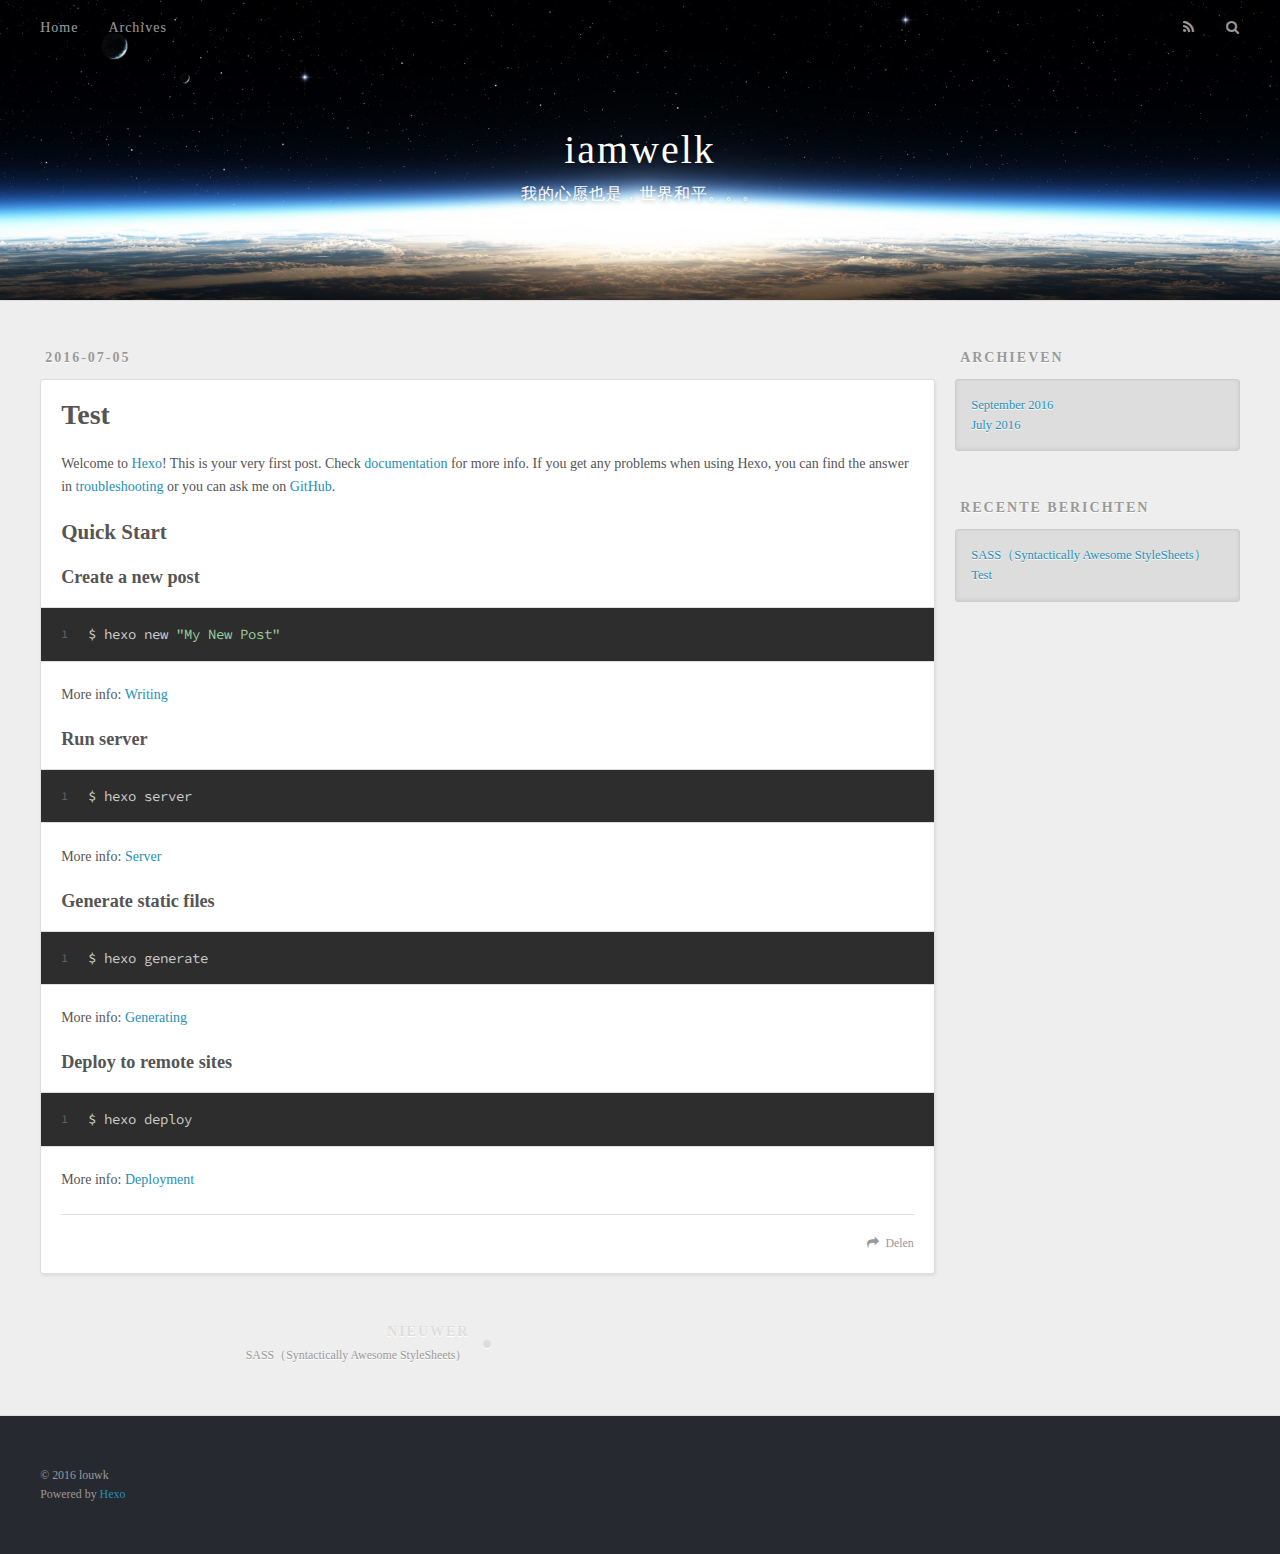
<file: 2016/07/05/test/index.html>
<!DOCTYPE html>
<html>
<head>
  <meta charset="utf-8">
  
  <title>Test | iamwelk</title>
  <meta name="viewport" content="width=device-width, initial-scale=1, maximum-scale=1">
  <meta name="description" content="Welcome to Hexo! This is your very first post. Check documentation for more info. If you get any problems when using Hexo, you can find the answer in troubleshooting or you can ask me on GitHub.
Quick">
<meta property="og:type" content="article">
<meta property="og:title" content="Test">
<meta property="og:url" content="http://yoursite.com/2016/07/05/test/index.html">
<meta property="og:site_name" content="iamwelk">
<meta property="og:description" content="Welcome to Hexo! This is your very first post. Check documentation for more info. If you get any problems when using Hexo, you can find the answer in troubleshooting or you can ask me on GitHub.
Quick">
<meta property="og:updated_time" content="2016-07-05T09:08:55.693Z">
<meta name="twitter:card" content="summary">
<meta name="twitter:title" content="Test">
<meta name="twitter:description" content="Welcome to Hexo! This is your very first post. Check documentation for more info. If you get any problems when using Hexo, you can find the answer in troubleshooting or you can ask me on GitHub.
Quick">
  
    <link rel="alternate" href="/atom.xml" title="iamwelk" type="application/atom+xml">
  
  
    <link rel="icon" href="/favicon.png">
  
  
    <link href="//fonts.googleapis.com/css?family=Source+Code+Pro" rel="stylesheet" type="text/css">
  
  <link rel="stylesheet" href="/css/style.css">
  

</head>

<body>
  <div id="container">
    <div id="wrap">
      <header id="header">
  <div id="banner"></div>
  <div id="header-outer" class="outer">
    <div id="header-title" class="inner">
      <h1 id="logo-wrap">
        <a href="/" id="logo">iamwelk</a>
      </h1>
      
        <h2 id="subtitle-wrap">
          <a href="/" id="subtitle">我的心愿也是，世界和平。。。</a>
        </h2>
      
    </div>
    <div id="header-inner" class="inner">
      <nav id="main-nav">
        <a id="main-nav-toggle" class="nav-icon"></a>
        
          <a class="main-nav-link" href="/">Home</a>
        
          <a class="main-nav-link" href="/archives">Archives</a>
        
      </nav>
      <nav id="sub-nav">
        
          <a id="nav-rss-link" class="nav-icon" href="/atom.xml" title="RSS Feed"></a>
        
        <a id="nav-search-btn" class="nav-icon" title="Zoeken"></a>
      </nav>
      <div id="search-form-wrap">
        <form action="//google.com/search" method="get" accept-charset="UTF-8" class="search-form"><input type="search" name="q" results="0" class="search-form-input" placeholder="Search"><button type="submit" class="search-form-submit">&#xF002;</button><input type="hidden" name="sitesearch" value="http://yoursite.com"></form>
      </div>
    </div>
  </div>
</header>
      <div class="outer">
        <section id="main"><article id="post-test" class="article article-type-post" itemscope itemprop="blogPost">
  <div class="article-meta">
    <a href="/2016/07/05/test/" class="article-date">
  <time datetime="2016-07-05T09:08:27.689Z" itemprop="datePublished">2016-07-05</time>
</a>
    
  </div>
  <div class="article-inner">
    
    
      <header class="article-header">
        
  
    <h1 class="article-title" itemprop="name">
      Test
    </h1>
  

      </header>
    
    <div class="article-entry" itemprop="articleBody">
      
        <p>Welcome to <a href="https://hexo.io/" target="_blank" rel="external">Hexo</a>! This is your very first post. Check <a href="https://hexo.io/docs/" target="_blank" rel="external">documentation</a> for more info. If you get any problems when using Hexo, you can find the answer in <a href="https://hexo.io/docs/troubleshooting.html" target="_blank" rel="external">troubleshooting</a> or you can ask me on <a href="https://github.com/hexojs/hexo/issues" target="_blank" rel="external">GitHub</a>.</p>
<h2 id="Quick-Start"><a href="#Quick-Start" class="headerlink" title="Quick Start"></a>Quick Start</h2><h3 id="Create-a-new-post"><a href="#Create-a-new-post" class="headerlink" title="Create a new post"></a>Create a new post</h3><figure class="highlight bash"><table><tr><td class="gutter"><pre><div class="line">1</div></pre></td><td class="code"><pre><div class="line">$ hexo new <span class="string">"My New Post"</span></div></pre></td></tr></table></figure>
<p>More info: <a href="https://hexo.io/docs/writing.html" target="_blank" rel="external">Writing</a></p>
<h3 id="Run-server"><a href="#Run-server" class="headerlink" title="Run server"></a>Run server</h3><figure class="highlight bash"><table><tr><td class="gutter"><pre><div class="line">1</div></pre></td><td class="code"><pre><div class="line">$ hexo server</div></pre></td></tr></table></figure>
<p>More info: <a href="https://hexo.io/docs/server.html" target="_blank" rel="external">Server</a></p>
<h3 id="Generate-static-files"><a href="#Generate-static-files" class="headerlink" title="Generate static files"></a>Generate static files</h3><figure class="highlight bash"><table><tr><td class="gutter"><pre><div class="line">1</div></pre></td><td class="code"><pre><div class="line">$ hexo generate</div></pre></td></tr></table></figure>
<p>More info: <a href="https://hexo.io/docs/generating.html" target="_blank" rel="external">Generating</a></p>
<h3 id="Deploy-to-remote-sites"><a href="#Deploy-to-remote-sites" class="headerlink" title="Deploy to remote sites"></a>Deploy to remote sites</h3><figure class="highlight bash"><table><tr><td class="gutter"><pre><div class="line">1</div></pre></td><td class="code"><pre><div class="line">$ hexo deploy</div></pre></td></tr></table></figure>
<p>More info: <a href="https://hexo.io/docs/deployment.html" target="_blank" rel="external">Deployment</a></p>

      
    </div>
    <footer class="article-footer">
      <a data-url="http://yoursite.com/2016/07/05/test/" data-id="cisr73hrs0001fsd353qjat9v" class="article-share-link">Delen</a>
      
      
    </footer>
  </div>
  
    
<nav id="article-nav">
  
    <a href="/2016/09/06/SASS（Syntactically Awesome StyleSheets）/" id="article-nav-newer" class="article-nav-link-wrap">
      <strong class="article-nav-caption">Nieuwer</strong>
      <div class="article-nav-title">
        
          SASS（Syntactically Awesome StyleSheets）
        
      </div>
    </a>
  
  
</nav>

  
</article>

</section>
        
          <aside id="sidebar">
  
    

  
    

  
    
  
    
  <div class="widget-wrap">
    <h3 class="widget-title">Archieven</h3>
    <div class="widget">
      <ul class="archive-list"><li class="archive-list-item"><a class="archive-list-link" href="/archives/2016/09/">September 2016</a></li><li class="archive-list-item"><a class="archive-list-link" href="/archives/2016/07/">July 2016</a></li></ul>
    </div>
  </div>


  
    
  <div class="widget-wrap">
    <h3 class="widget-title">Recente berichten</h3>
    <div class="widget">
      <ul>
        
          <li>
            <a href="/2016/09/06/SASS（Syntactically Awesome StyleSheets）/">SASS（Syntactically Awesome StyleSheets）</a>
          </li>
        
          <li>
            <a href="/2016/07/05/test/">Test</a>
          </li>
        
      </ul>
    </div>
  </div>

  
</aside>
        
      </div>
      <footer id="footer">
  
  <div class="outer">
    <div id="footer-info" class="inner">
      &copy; 2016 louwk<br>
      Powered by <a href="http://hexo.io/" target="_blank">Hexo</a>
    </div>
  </div>
</footer>
    </div>
    <nav id="mobile-nav">
  
    <a href="/" class="mobile-nav-link">Home</a>
  
    <a href="/archives" class="mobile-nav-link">Archives</a>
  
</nav>
    

<script src="//ajax.googleapis.com/ajax/libs/jquery/2.0.3/jquery.min.js"></script>


  <link rel="stylesheet" href="/fancybox/jquery.fancybox.css">
  <script src="/fancybox/jquery.fancybox.pack.js"></script>


<script src="/js/script.js"></script>

  </div>
</body>
</html>
</file>
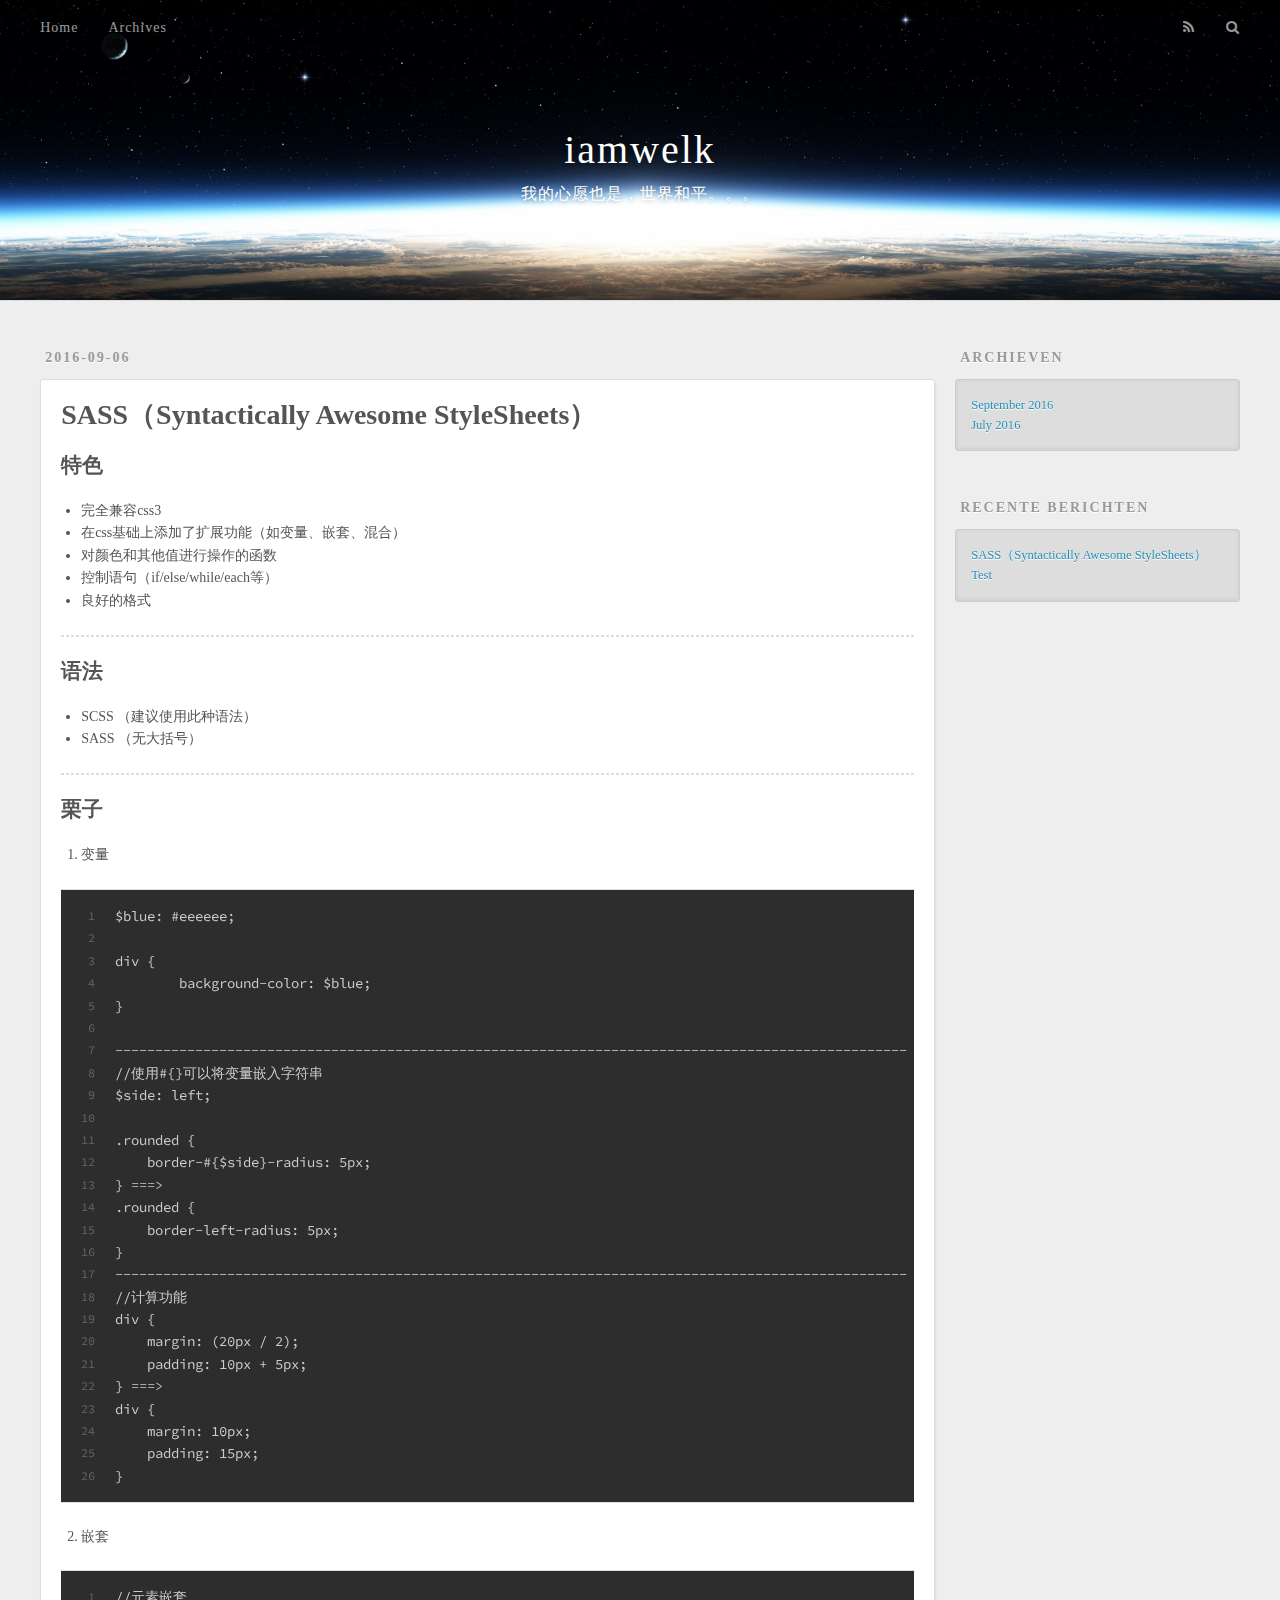
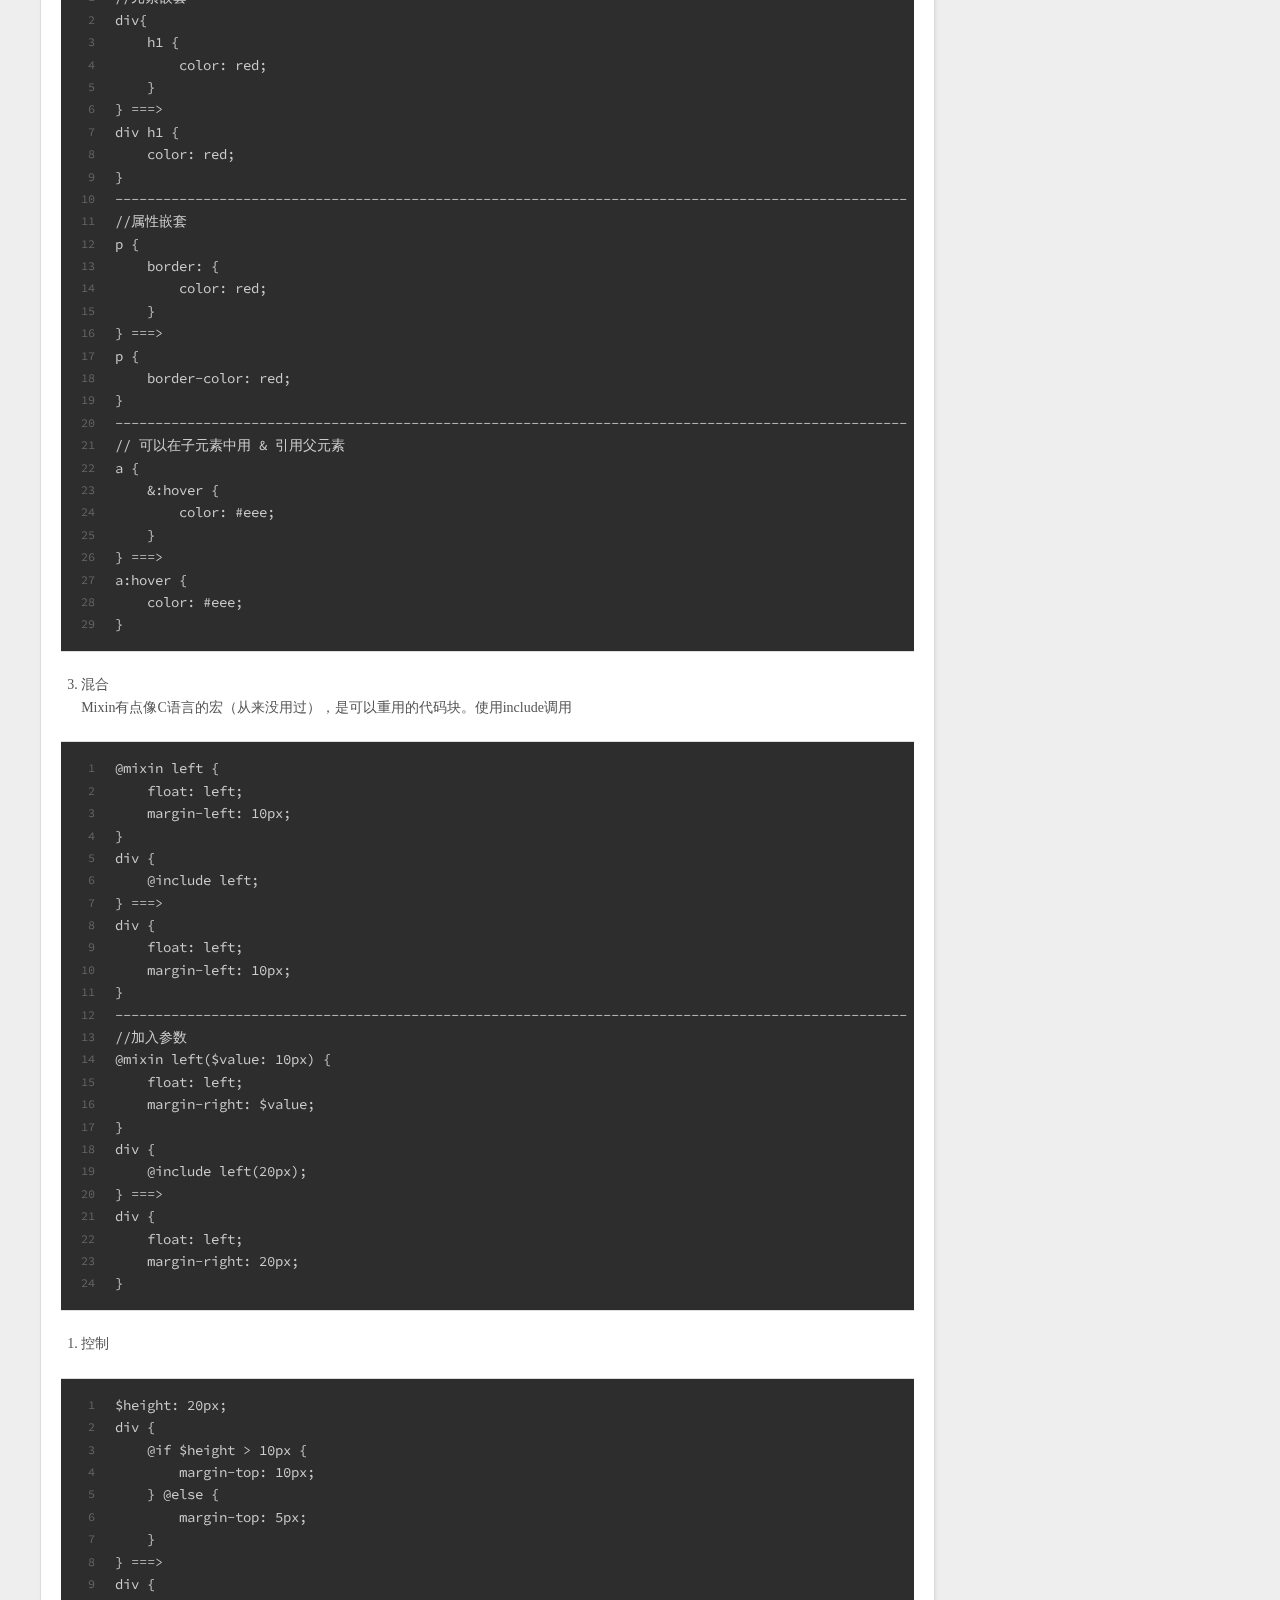
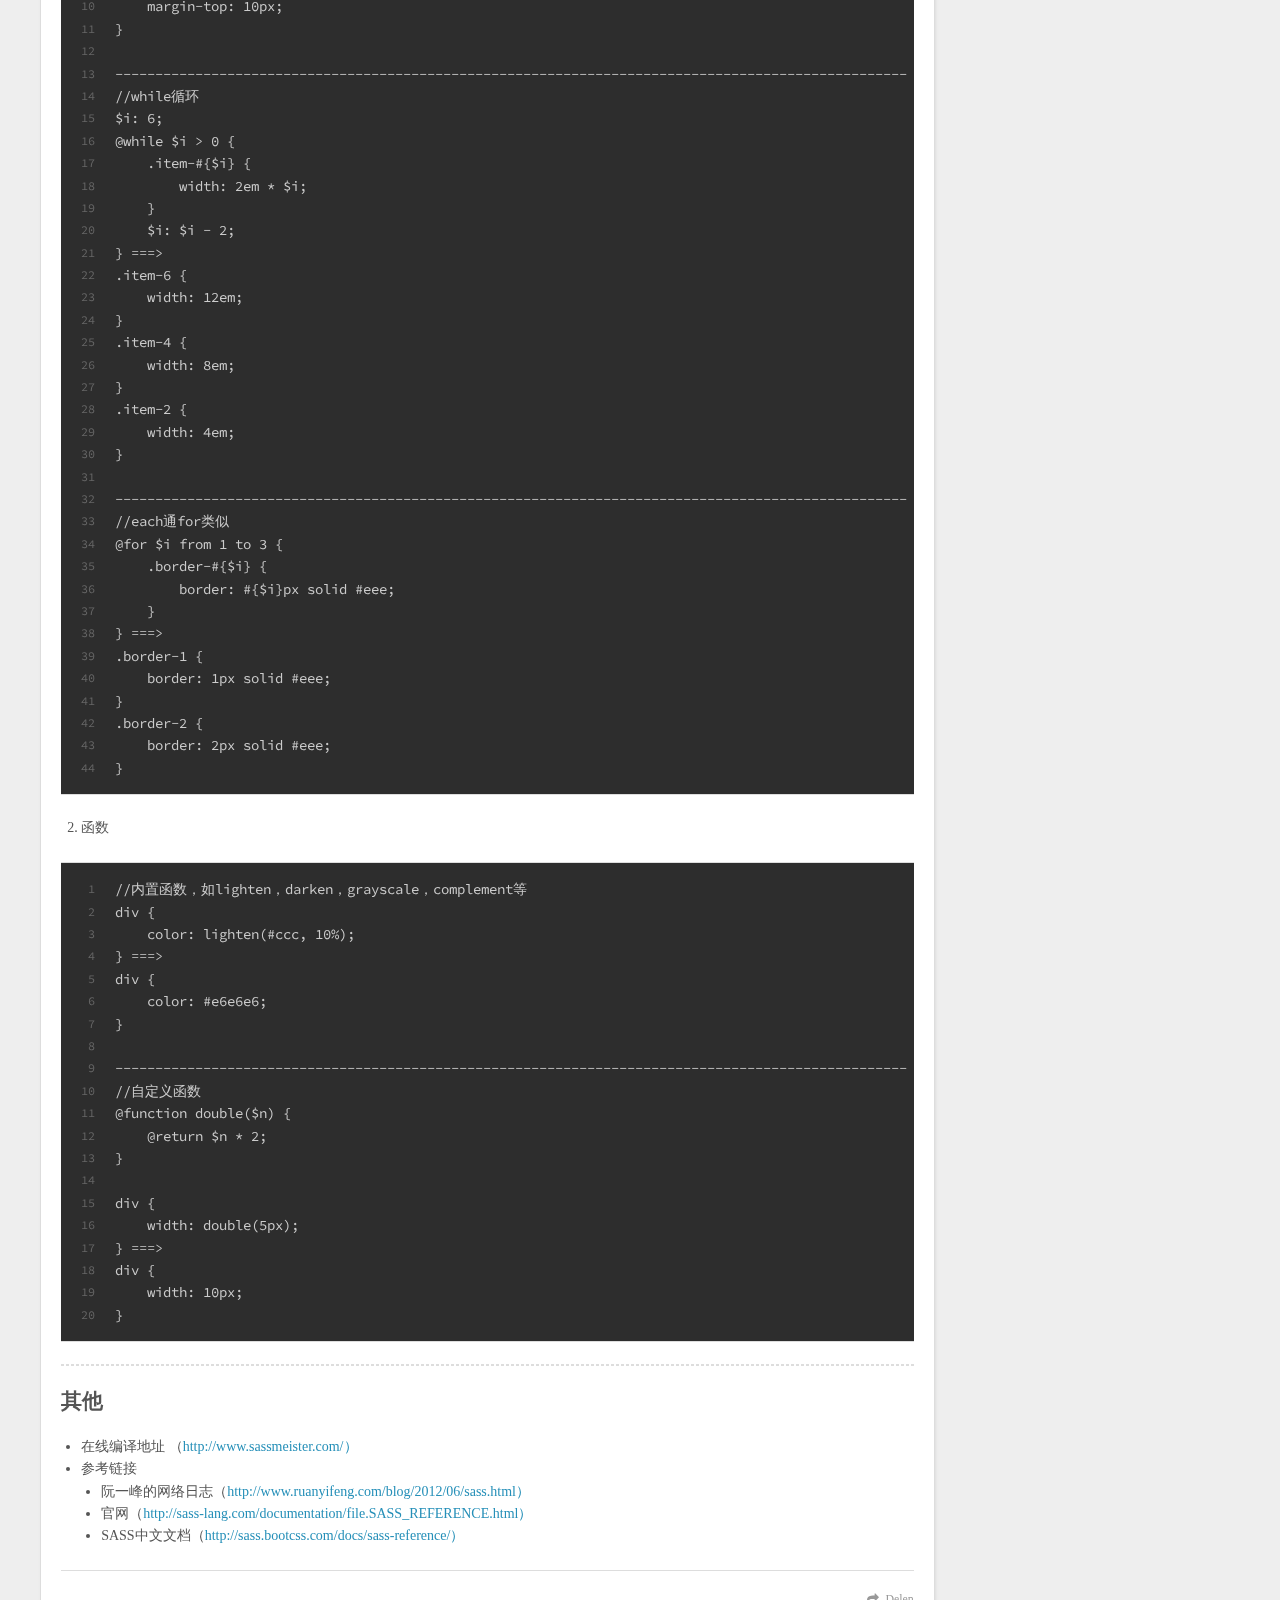
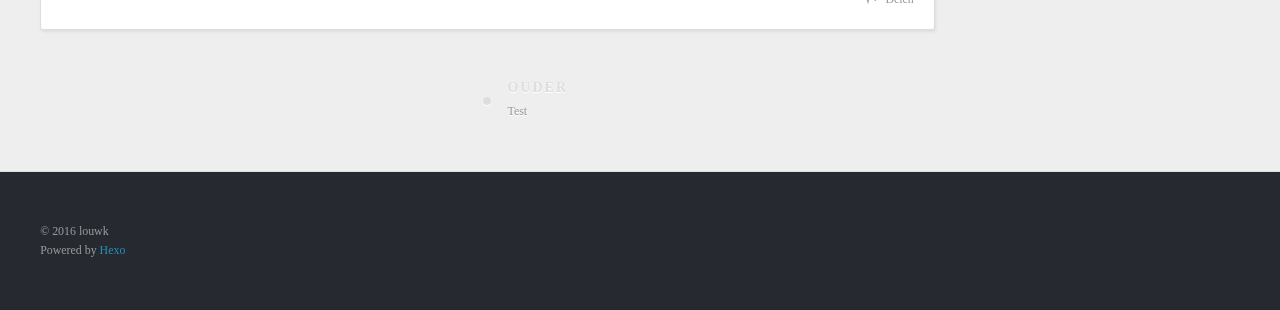
<file: 2016/09/06/SASS（Syntactically Awesome StyleSheets）/index.html>
<!DOCTYPE html>
<html>
<head>
  <meta charset="utf-8">
  
  <title>SASS（Syntactically Awesome StyleSheets） | iamwelk</title>
  <meta name="viewport" content="width=device-width, initial-scale=1, maximum-scale=1">
  <meta name="description" content="特色
完全兼容css3
在css基础上添加了扩展功能（如变量、嵌套、混合）
对颜色和其他值进行操作的函数
控制语句（if/else/while/each等）
良好的格式


语法
SCSS （建议使用此种语法）
SASS （无大括号）


栗子
变量 
 1234567891011121314151617181920212223242526$blue: #eeeeee;div &amp;#123;	bac">
<meta property="og:type" content="article">
<meta property="og:title" content="SASS（Syntactically Awesome StyleSheets）">
<meta property="og:url" content="http://yoursite.com/2016/09/06/SASS（Syntactically Awesome StyleSheets）/index.html">
<meta property="og:site_name" content="iamwelk">
<meta property="og:description" content="特色
完全兼容css3
在css基础上添加了扩展功能（如变量、嵌套、混合）
对颜色和其他值进行操作的函数
控制语句（if/else/while/each等）
良好的格式


语法
SCSS （建议使用此种语法）
SASS （无大括号）


栗子
变量 
 1234567891011121314151617181920212223242526$blue: #eeeeee;div &amp;#123;	bac">
<meta property="og:updated_time" content="2016-09-06T07:50:27.020Z">
<meta name="twitter:card" content="summary">
<meta name="twitter:title" content="SASS（Syntactically Awesome StyleSheets）">
<meta name="twitter:description" content="特色
完全兼容css3
在css基础上添加了扩展功能（如变量、嵌套、混合）
对颜色和其他值进行操作的函数
控制语句（if/else/while/each等）
良好的格式


语法
SCSS （建议使用此种语法）
SASS （无大括号）


栗子
变量 
 1234567891011121314151617181920212223242526$blue: #eeeeee;div &amp;#123;	bac">
  
    <link rel="alternate" href="/atom.xml" title="iamwelk" type="application/atom+xml">
  
  
    <link rel="icon" href="/favicon.png">
  
  
    <link href="//fonts.googleapis.com/css?family=Source+Code+Pro" rel="stylesheet" type="text/css">
  
  <link rel="stylesheet" href="/css/style.css">
  

</head>

<body>
  <div id="container">
    <div id="wrap">
      <header id="header">
  <div id="banner"></div>
  <div id="header-outer" class="outer">
    <div id="header-title" class="inner">
      <h1 id="logo-wrap">
        <a href="/" id="logo">iamwelk</a>
      </h1>
      
        <h2 id="subtitle-wrap">
          <a href="/" id="subtitle">我的心愿也是，世界和平。。。</a>
        </h2>
      
    </div>
    <div id="header-inner" class="inner">
      <nav id="main-nav">
        <a id="main-nav-toggle" class="nav-icon"></a>
        
          <a class="main-nav-link" href="/">Home</a>
        
          <a class="main-nav-link" href="/archives">Archives</a>
        
      </nav>
      <nav id="sub-nav">
        
          <a id="nav-rss-link" class="nav-icon" href="/atom.xml" title="RSS Feed"></a>
        
        <a id="nav-search-btn" class="nav-icon" title="Zoeken"></a>
      </nav>
      <div id="search-form-wrap">
        <form action="//google.com/search" method="get" accept-charset="UTF-8" class="search-form"><input type="search" name="q" results="0" class="search-form-input" placeholder="Search"><button type="submit" class="search-form-submit">&#xF002;</button><input type="hidden" name="sitesearch" value="http://yoursite.com"></form>
      </div>
    </div>
  </div>
</header>
      <div class="outer">
        <section id="main"><article id="post-SASS（Syntactically Awesome StyleSheets）" class="article article-type-post" itemscope itemprop="blogPost">
  <div class="article-meta">
    <a href="/2016/09/06/SASS（Syntactically Awesome StyleSheets）/" class="article-date">
  <time datetime="2016-09-06T07:18:55.432Z" itemprop="datePublished">2016-09-06</time>
</a>
    
  </div>
  <div class="article-inner">
    
    
      <header class="article-header">
        
  
    <h1 class="article-title" itemprop="name">
      SASS（Syntactically Awesome StyleSheets）
    </h1>
  

      </header>
    
    <div class="article-entry" itemprop="articleBody">
      
        <h2 id="特色"><a href="#特色" class="headerlink" title="特色"></a>特色</h2><ul>
<li>完全兼容css3</li>
<li>在css基础上添加了扩展功能（如变量、嵌套、混合）</li>
<li>对颜色和其他值进行操作的函数</li>
<li>控制语句（if/else/while/each等）</li>
<li>良好的格式</li>
</ul>
<hr>
<h2 id="语法"><a href="#语法" class="headerlink" title="语法"></a>语法</h2><ul>
<li>SCSS （建议使用此种语法）</li>
<li>SASS （无大括号）</li>
</ul>
<hr>
<h2 id="栗子"><a href="#栗子" class="headerlink" title="栗子"></a>栗子</h2><ol>
<li><p>变量 </p>
 <figure class="highlight plain"><table><tr><td class="gutter"><pre><div class="line">1</div><div class="line">2</div><div class="line">3</div><div class="line">4</div><div class="line">5</div><div class="line">6</div><div class="line">7</div><div class="line">8</div><div class="line">9</div><div class="line">10</div><div class="line">11</div><div class="line">12</div><div class="line">13</div><div class="line">14</div><div class="line">15</div><div class="line">16</div><div class="line">17</div><div class="line">18</div><div class="line">19</div><div class="line">20</div><div class="line">21</div><div class="line">22</div><div class="line">23</div><div class="line">24</div><div class="line">25</div><div class="line">26</div></pre></td><td class="code"><pre><div class="line">$blue: #eeeeee;</div><div class="line"></div><div class="line">div &#123;</div><div class="line">	background-color: $blue;</div><div class="line">&#125;</div><div class="line"></div><div class="line">---------------------------------------------------------------------------------------------------</div><div class="line">//使用#&#123;&#125;可以将变量嵌入字符串</div><div class="line">$side: left;</div><div class="line"></div><div class="line">.rounded &#123;</div><div class="line">    border-#&#123;$side&#125;-radius: 5px;</div><div class="line">&#125; ===&gt;</div><div class="line">.rounded &#123;</div><div class="line">    border-left-radius: 5px;</div><div class="line">&#125;</div><div class="line">---------------------------------------------------------------------------------------------------</div><div class="line">//计算功能</div><div class="line">div &#123;</div><div class="line">    margin: (20px / 2);</div><div class="line">    padding: 10px + 5px;</div><div class="line">&#125; ===&gt;</div><div class="line">div &#123;</div><div class="line">    margin: 10px;</div><div class="line">    padding: 15px;</div><div class="line">&#125;</div></pre></td></tr></table></figure>
</li>
<li><p>嵌套 </p>
 <figure class="highlight plain"><table><tr><td class="gutter"><pre><div class="line">1</div><div class="line">2</div><div class="line">3</div><div class="line">4</div><div class="line">5</div><div class="line">6</div><div class="line">7</div><div class="line">8</div><div class="line">9</div><div class="line">10</div><div class="line">11</div><div class="line">12</div><div class="line">13</div><div class="line">14</div><div class="line">15</div><div class="line">16</div><div class="line">17</div><div class="line">18</div><div class="line">19</div><div class="line">20</div><div class="line">21</div><div class="line">22</div><div class="line">23</div><div class="line">24</div><div class="line">25</div><div class="line">26</div><div class="line">27</div><div class="line">28</div><div class="line">29</div></pre></td><td class="code"><pre><div class="line">//元素嵌套</div><div class="line">div&#123;</div><div class="line">    h1 &#123;</div><div class="line">        color: red;</div><div class="line">    &#125;</div><div class="line">&#125; ===&gt;</div><div class="line">div h1 &#123;</div><div class="line">    color: red;</div><div class="line">&#125;</div><div class="line">---------------------------------------------------------------------------------------------------</div><div class="line">//属性嵌套</div><div class="line">p &#123;</div><div class="line">    border: &#123;</div><div class="line">        color: red;</div><div class="line">    &#125;</div><div class="line">&#125; ===&gt;</div><div class="line">p &#123;</div><div class="line">    border-color: red;</div><div class="line">&#125;</div><div class="line">---------------------------------------------------------------------------------------------------</div><div class="line">// 可以在子元素中用 &amp; 引用父元素</div><div class="line">a &#123;</div><div class="line">    &amp;:hover &#123;</div><div class="line">        color: #eee;</div><div class="line">    &#125;</div><div class="line">&#125; ===&gt;</div><div class="line">a:hover &#123;</div><div class="line">    color: #eee;</div><div class="line">&#125;</div></pre></td></tr></table></figure>
</li>
<li><p>混合<br>Mixin有点像C语言的宏（从来没用过），是可以重用的代码块。使用include调用</p>
 <figure class="highlight plain"><table><tr><td class="gutter"><pre><div class="line">1</div><div class="line">2</div><div class="line">3</div><div class="line">4</div><div class="line">5</div><div class="line">6</div><div class="line">7</div><div class="line">8</div><div class="line">9</div><div class="line">10</div><div class="line">11</div><div class="line">12</div><div class="line">13</div><div class="line">14</div><div class="line">15</div><div class="line">16</div><div class="line">17</div><div class="line">18</div><div class="line">19</div><div class="line">20</div><div class="line">21</div><div class="line">22</div><div class="line">23</div><div class="line">24</div></pre></td><td class="code"><pre><div class="line">@mixin left &#123;</div><div class="line">    float: left;</div><div class="line">    margin-left: 10px;</div><div class="line">&#125;</div><div class="line">div &#123;</div><div class="line">    @include left;</div><div class="line">&#125; ===&gt;</div><div class="line">div &#123;</div><div class="line">    float: left;</div><div class="line">    margin-left: 10px;</div><div class="line">&#125;</div><div class="line">---------------------------------------------------------------------------------------------------</div><div class="line">//加入参数</div><div class="line">@mixin left($value: 10px) &#123;</div><div class="line">    float: left;</div><div class="line">    margin-right: $value;</div><div class="line">&#125;</div><div class="line">div &#123;</div><div class="line">    @include left(20px);</div><div class="line">&#125; ===&gt;</div><div class="line">div &#123;</div><div class="line">    float: left;</div><div class="line">    margin-right: 20px;</div><div class="line">&#125;</div></pre></td></tr></table></figure>
</li>
</ol>
<ol>
<li><p>控制</p>
 <figure class="highlight plain"><table><tr><td class="gutter"><pre><div class="line">1</div><div class="line">2</div><div class="line">3</div><div class="line">4</div><div class="line">5</div><div class="line">6</div><div class="line">7</div><div class="line">8</div><div class="line">9</div><div class="line">10</div><div class="line">11</div><div class="line">12</div><div class="line">13</div><div class="line">14</div><div class="line">15</div><div class="line">16</div><div class="line">17</div><div class="line">18</div><div class="line">19</div><div class="line">20</div><div class="line">21</div><div class="line">22</div><div class="line">23</div><div class="line">24</div><div class="line">25</div><div class="line">26</div><div class="line">27</div><div class="line">28</div><div class="line">29</div><div class="line">30</div><div class="line">31</div><div class="line">32</div><div class="line">33</div><div class="line">34</div><div class="line">35</div><div class="line">36</div><div class="line">37</div><div class="line">38</div><div class="line">39</div><div class="line">40</div><div class="line">41</div><div class="line">42</div><div class="line">43</div><div class="line">44</div></pre></td><td class="code"><pre><div class="line">$height: 20px;</div><div class="line">div &#123;</div><div class="line">    @if $height &gt; 10px &#123;</div><div class="line">        margin-top: 10px;</div><div class="line">    &#125; @else &#123;</div><div class="line">        margin-top: 5px;</div><div class="line">    &#125;</div><div class="line">&#125; ===&gt;</div><div class="line">div &#123;</div><div class="line">    margin-top: 10px;</div><div class="line">&#125;</div><div class="line"></div><div class="line">---------------------------------------------------------------------------------------------------</div><div class="line">//while循环</div><div class="line">$i: 6;</div><div class="line">@while $i &gt; 0 &#123;</div><div class="line">    .item-#&#123;$i&#125; &#123;</div><div class="line">        width: 2em * $i;</div><div class="line">    &#125;</div><div class="line">    $i: $i - 2;</div><div class="line">&#125; ===&gt;</div><div class="line">.item-6 &#123;</div><div class="line">    width: 12em;</div><div class="line">&#125;</div><div class="line">.item-4 &#123;</div><div class="line">    width: 8em;</div><div class="line">&#125;</div><div class="line">.item-2 &#123;</div><div class="line">    width: 4em;</div><div class="line">&#125;</div><div class="line"></div><div class="line">---------------------------------------------------------------------------------------------------</div><div class="line">//each通for类似</div><div class="line">@for $i from 1 to 3 &#123;</div><div class="line">    .border-#&#123;$i&#125; &#123;</div><div class="line">        border: #&#123;$i&#125;px solid #eee;</div><div class="line">    &#125;</div><div class="line">&#125; ===&gt;</div><div class="line">.border-1 &#123;</div><div class="line">    border: 1px solid #eee;</div><div class="line">&#125;</div><div class="line">.border-2 &#123;</div><div class="line">    border: 2px solid #eee;</div><div class="line">&#125;</div></pre></td></tr></table></figure>
</li>
<li><p>函数</p>
 <figure class="highlight plain"><table><tr><td class="gutter"><pre><div class="line">1</div><div class="line">2</div><div class="line">3</div><div class="line">4</div><div class="line">5</div><div class="line">6</div><div class="line">7</div><div class="line">8</div><div class="line">9</div><div class="line">10</div><div class="line">11</div><div class="line">12</div><div class="line">13</div><div class="line">14</div><div class="line">15</div><div class="line">16</div><div class="line">17</div><div class="line">18</div><div class="line">19</div><div class="line">20</div></pre></td><td class="code"><pre><div class="line">//内置函数，如lighten，darken，grayscale，complement等</div><div class="line">div &#123;</div><div class="line">    color: lighten(#ccc, 10%);</div><div class="line">&#125; ===&gt;</div><div class="line">div &#123;</div><div class="line">    color: #e6e6e6;</div><div class="line">&#125;</div><div class="line"></div><div class="line">---------------------------------------------------------------------------------------------------</div><div class="line">//自定义函数</div><div class="line">@function double($n) &#123;</div><div class="line">    @return $n * 2;</div><div class="line">&#125;</div><div class="line"></div><div class="line">div &#123;</div><div class="line">    width: double(5px);</div><div class="line">&#125; ===&gt;</div><div class="line">div &#123;</div><div class="line">    width: 10px;</div><div class="line">&#125;</div></pre></td></tr></table></figure>
</li>
</ol>
<hr>
<h2 id="其他"><a href="#其他" class="headerlink" title="其他"></a>其他</h2><ul>
<li>在线编译地址 （<a href="http://www.sassmeister.com/）" target="_blank" rel="external">http://www.sassmeister.com/）</a></li>
<li>参考链接<ul>
<li>阮一峰的网络日志（<a href="http://www.ruanyifeng.com/blog/2012/06/sass.html）" target="_blank" rel="external">http://www.ruanyifeng.com/blog/2012/06/sass.html）</a></li>
<li>官网（<a href="http://sass-lang.com/documentation/file.SASS_REFERENCE.html）" target="_blank" rel="external">http://sass-lang.com/documentation/file.SASS_REFERENCE.html）</a></li>
<li>SASS中文文档（<a href="http://sass.bootcss.com/docs/sass-reference/）" target="_blank" rel="external">http://sass.bootcss.com/docs/sass-reference/）</a></li>
</ul>
</li>
</ul>

      
    </div>
    <footer class="article-footer">
      <a data-url="http://yoursite.com/2016/09/06/SASS（Syntactically Awesome StyleSheets）/" data-id="cisr73hrk0000fsd39rmbpwaz" class="article-share-link">Delen</a>
      
      
    </footer>
  </div>
  
    
<nav id="article-nav">
  
  
    <a href="/2016/07/05/test/" id="article-nav-older" class="article-nav-link-wrap">
      <strong class="article-nav-caption">Ouder</strong>
      <div class="article-nav-title">Test</div>
    </a>
  
</nav>

  
</article>

</section>
        
          <aside id="sidebar">
  
    

  
    

  
    
  
    
  <div class="widget-wrap">
    <h3 class="widget-title">Archieven</h3>
    <div class="widget">
      <ul class="archive-list"><li class="archive-list-item"><a class="archive-list-link" href="/archives/2016/09/">September 2016</a></li><li class="archive-list-item"><a class="archive-list-link" href="/archives/2016/07/">July 2016</a></li></ul>
    </div>
  </div>


  
    
  <div class="widget-wrap">
    <h3 class="widget-title">Recente berichten</h3>
    <div class="widget">
      <ul>
        
          <li>
            <a href="/2016/09/06/SASS（Syntactically Awesome StyleSheets）/">SASS（Syntactically Awesome StyleSheets）</a>
          </li>
        
          <li>
            <a href="/2016/07/05/test/">Test</a>
          </li>
        
      </ul>
    </div>
  </div>

  
</aside>
        
      </div>
      <footer id="footer">
  
  <div class="outer">
    <div id="footer-info" class="inner">
      &copy; 2016 louwk<br>
      Powered by <a href="http://hexo.io/" target="_blank">Hexo</a>
    </div>
  </div>
</footer>
    </div>
    <nav id="mobile-nav">
  
    <a href="/" class="mobile-nav-link">Home</a>
  
    <a href="/archives" class="mobile-nav-link">Archives</a>
  
</nav>
    

<script src="//ajax.googleapis.com/ajax/libs/jquery/2.0.3/jquery.min.js"></script>


  <link rel="stylesheet" href="/fancybox/jquery.fancybox.css">
  <script src="/fancybox/jquery.fancybox.pack.js"></script>


<script src="/js/script.js"></script>

  </div>
</body>
</html>
</file>
<file: css/style.css>
body {
  width: 100%;
  font-family: "微软雅黑";
}
body:before,
body:after {
  content: "";
  display: table;
}
body:after {
  clear: both;
}
html,
body,
div,
span,
applet,
object,
iframe,
h1,
h2,
h3,
h4,
h5,
h6,
p,
blockquote,
pre,
a,
abbr,
acronym,
address,
big,
cite,
code,
del,
dfn,
em,
img,
ins,
kbd,
q,
s,
samp,
small,
strike,
strong,
sub,
sup,
tt,
var,
dl,
dt,
dd,
ol,
ul,
li,
fieldset,
form,
label,
legend,
table,
caption,
tbody,
tfoot,
thead,
tr,
th,
td {
  margin: 0;
  padding: 0;
  border: 0;
  outline: 0;
  font-weight: inherit;
  font-style: inherit;
  font-family: inherit;
  font-size: 100%;
  vertical-align: baseline;
}
body {
  line-height: 1;
  color: #000;
  background: #fff;
}
ol,
ul {
  list-style: none;
}
table {
  border-collapse: separate;
  border-spacing: 0;
  vertical-align: middle;
}
caption,
th,
td {
  text-align: left;
  font-weight: normal;
  vertical-align: middle;
}
a img {
  border: none;
}
input,
button {
  margin: 0;
  padding: 0;
}
input::-moz-focus-inner,
button::-moz-focus-inner {
  border: 0;
  padding: 0;
}
@font-face {
  font-family: FontAwesome;
  font-style: normal;
  font-weight: normal;
  src: url("fonts/fontawesome-webfont.eot?v=#4.0.3");
  src: url("fonts/fontawesome-webfont.eot?#iefix&v=#4.0.3") format("embedded-opentype"), url("fonts/fontawesome-webfont.woff?v=#4.0.3") format("woff"), url("fonts/fontawesome-webfont.ttf?v=#4.0.3") format("truetype"), url("fonts/fontawesome-webfont.svg#fontawesomeregular?v=#4.0.3") format("svg");
}
html,
body,
#container {
  height: 100%;
}
body {
  background: #eee;
  font: 14px "Helvetica Neue", Helvetica, Arial, sans-serif;
  -webkit-text-size-adjust: 100%;
}
.outer {
  max-width: 1220px;
  margin: 0 auto;
  padding: 0 20px;
}
.outer:before,
.outer:after {
  content: "";
  display: table;
}
.outer:after {
  clear: both;
}
.inner {
  display: inline;
  float: left;
  width: 98.33333333333333%;
  margin: 0 0.833333333333333%;
}
.left,
.alignleft {
  float: left;
}
.right,
.alignright {
  float: right;
}
.clear {
  clear: both;
}
#container {
  position: relative;
  font-family: "微软雅黑";
}
.mobile-nav-on {
  overflow: hidden;
}
#wrap {
  height: 100%;
  width: 100%;
  position: absolute;
  top: 0;
  left: 0;
  -webkit-transition: 0.2s ease-out;
  -moz-transition: 0.2s ease-out;
  -ms-transition: 0.2s ease-out;
  transition: 0.2s ease-out;
  z-index: 1;
  background: #eee;
}
.mobile-nav-on #wrap {
  left: 280px;
}
@media screen and (min-width: 768px) {
  #main {
    display: inline;
    float: left;
    width: 73.33333333333333%;
    margin: 0 0.833333333333333%;
  }
}
.article-date,
.article-category-link,
.archive-year,
.widget-title {
  text-decoration: none;
  text-transform: uppercase;
  letter-spacing: 2px;
  color: #999;
  margin-bottom: 1em;
  margin-left: 5px;
  line-height: 1em;
  text-shadow: 0 1px #fff;
  font-weight: bold;
}
.article-inner,
.archive-article-inner {
  background: #fff;
  -webkit-box-shadow: 1px 2px 3px #ddd;
  box-shadow: 1px 2px 3px #ddd;
  border: 1px solid #ddd;
  -webkit-border-radius: 3px;
  border-radius: 3px;
}
.article-entry h1,
.widget h1 {
  font-size: 2em;
}
.article-entry h2,
.widget h2 {
  font-size: 1.5em;
}
.article-entry h3,
.widget h3 {
  font-size: 1.3em;
}
.article-entry h4,
.widget h4 {
  font-size: 1.2em;
}
.article-entry h5,
.widget h5 {
  font-size: 1em;
}
.article-entry h6,
.widget h6 {
  font-size: 1em;
  color: #999;
}
.article-entry hr,
.widget hr {
  border: 1px dashed #ddd;
}
.article-entry strong,
.widget strong {
  font-weight: bold;
}
.article-entry em,
.widget em,
.article-entry cite,
.widget cite {
  font-style: italic;
}
.article-entry sup,
.widget sup,
.article-entry sub,
.widget sub {
  font-size: 0.75em;
  line-height: 0;
  position: relative;
  vertical-align: baseline;
}
.article-entry sup,
.widget sup {
  top: -0.5em;
}
.article-entry sub,
.widget sub {
  bottom: -0.2em;
}
.article-entry small,
.widget small {
  font-size: 0.85em;
}
.article-entry acronym,
.widget acronym,
.article-entry abbr,
.widget abbr {
  border-bottom: 1px dotted;
}
.article-entry ul,
.widget ul,
.article-entry ol,
.widget ol,
.article-entry dl,
.widget dl {
  margin: 0 20px;
  line-height: 1.6em;
}
.article-entry ul ul,
.widget ul ul,
.article-entry ol ul,
.widget ol ul,
.article-entry ul ol,
.widget ul ol,
.article-entry ol ol,
.widget ol ol {
  margin-top: 0;
  margin-bottom: 0;
}
.article-entry ul,
.widget ul {
  list-style: disc;
}
.article-entry ol,
.widget ol {
  list-style: decimal;
}
.article-entry dt,
.widget dt {
  font-weight: bold;
}
#header {
  height: 300px;
  position: relative;
  border-bottom: 1px solid #ddd;
}
#header:before,
#header:after {
  content: "";
  position: absolute;
  left: 0;
  right: 0;
  height: 40px;
}
#header:before {
  top: 0;
  background: -webkit-linear-gradient(rgba(0,0,0,0.2), transparent);
  background: -moz-linear-gradient(rgba(0,0,0,0.2), transparent);
  background: -ms-linear-gradient(rgba(0,0,0,0.2), transparent);
  background: linear-gradient(rgba(0,0,0,0.2), transparent);
}
#header:after {
  bottom: 0;
  background: -webkit-linear-gradient(transparent, rgba(0,0,0,0.2));
  background: -moz-linear-gradient(transparent, rgba(0,0,0,0.2));
  background: -ms-linear-gradient(transparent, rgba(0,0,0,0.2));
  background: linear-gradient(transparent, rgba(0,0,0,0.2));
}
#header-outer {
  height: 100%;
  position: relative;
}
#header-inner {
  position: relative;
  overflow: hidden;
}
#banner {
  position: absolute;
  top: 0;
  left: 0;
  width: 100%;
  height: 100%;
  background: url("images/banner.jpg") center #000;
  -webkit-background-size: cover;
  -moz-background-size: cover;
  background-size: cover;
  z-index: -1;
}
#header-title {
  text-align: center;
  height: 40px;
  position: absolute;
  top: 50%;
  left: 0;
  margin-top: -20px;
}
#logo,
#subtitle {
  text-decoration: none;
  color: #fff;
  font-weight: 300;
  text-shadow: 0 1px 4px rgba(0,0,0,0.3);
}
#logo {
  font-size: 40px;
  line-height: 40px;
  letter-spacing: 2px;
}
#subtitle {
  font-size: 16px;
  line-height: 16px;
  letter-spacing: 1px;
}
#subtitle-wrap {
  margin-top: 16px;
}
#main-nav {
  float: left;
  margin-left: -15px;
}
.nav-icon,
.main-nav-link {
  float: left;
  color: #fff;
  opacity: 0.6;
  text-decoration: none;
  text-shadow: 0 1px rgba(0,0,0,0.2);
  -webkit-transition: opacity 0.2s;
  -moz-transition: opacity 0.2s;
  -ms-transition: opacity 0.2s;
  transition: opacity 0.2s;
  display: block;
  padding: 20px 15px;
}
.nav-icon:hover,
.main-nav-link:hover {
  opacity: 1;
}
.nav-icon {
  font-family: FontAwesome;
  text-align: center;
  font-size: 14px;
  width: 14px;
  height: 14px;
  padding: 20px 15px;
  position: relative;
  cursor: pointer;
}
.main-nav-link {
  font-weight: 300;
  letter-spacing: 1px;
}
@media screen and (max-width: 479px) {
  .main-nav-link {
    display: none;
  }
}
#main-nav-toggle {
  display: none;
}
#main-nav-toggle:before {
  content: "\f0c9";
}
@media screen and (max-width: 479px) {
  #main-nav-toggle {
    display: block;
  }
}
#sub-nav {
  float: right;
  margin-right: -15px;
}
#nav-rss-link:before {
  content: "\f09e";
}
#nav-search-btn:before {
  content: "\f002";
}
#search-form-wrap {
  position: absolute;
  top: 15px;
  width: 150px;
  height: 30px;
  right: -150px;
  opacity: 0;
  -webkit-transition: 0.2s ease-out;
  -moz-transition: 0.2s ease-out;
  -ms-transition: 0.2s ease-out;
  transition: 0.2s ease-out;
}
#search-form-wrap.on {
  opacity: 1;
  right: 0;
}
@media screen and (max-width: 479px) {
  #search-form-wrap {
    width: 100%;
    right: -100%;
  }
}
.search-form {
  position: absolute;
  top: 0;
  left: 0;
  right: 0;
  background: #fff;
  padding: 5px 15px;
  -webkit-border-radius: 15px;
  border-radius: 15px;
  -webkit-box-shadow: 0 0 10px rgba(0,0,0,0.3);
  box-shadow: 0 0 10px rgba(0,0,0,0.3);
}
.search-form-input {
  border: none;
  background: none;
  color: #555;
  width: 100%;
  font: 13px "Helvetica Neue", Helvetica, Arial, sans-serif;
  outline: none;
}
.search-form-input::-webkit-search-results-decoration,
.search-form-input::-webkit-search-cancel-button {
  -webkit-appearance: none;
}
.search-form-submit {
  position: absolute;
  top: 50%;
  right: 10px;
  margin-top: -7px;
  font: 13px FontAwesome;
  border: none;
  background: none;
  color: #bbb;
  cursor: pointer;
}
.search-form-submit:hover,
.search-form-submit:focus {
  color: #777;
}
.article {
  margin: 50px 0;
}
.article-inner {
  overflow: hidden;
}
.article-meta:before,
.article-meta:after {
  content: "";
  display: table;
}
.article-meta:after {
  clear: both;
}
.article-date {
  float: left;
}
.article-category {
  float: left;
  line-height: 1em;
  color: #ccc;
  text-shadow: 0 1px #fff;
  margin-left: 8px;
}
.article-category:before {
  content: "\2022";
}
.article-category-link {
  margin: 0 12px 1em;
}
.article-header {
  padding: 20px 20px 0;
}
.article-title {
  text-decoration: none;
  font-size: 2em;
  font-weight: bold;
  color: #555;
  line-height: 1.1em;
  -webkit-transition: color 0.2s;
  -moz-transition: color 0.2s;
  -ms-transition: color 0.2s;
  transition: color 0.2s;
}
a.article-title:hover {
  color: #258fb8;
}
.article-entry {
  color: #555;
  padding: 0 20px;
}
.article-entry:before,
.article-entry:after {
  content: "";
  display: table;
}
.article-entry:after {
  clear: both;
}
.article-entry p,
.article-entry table {
  line-height: 1.6em;
  margin: 1.6em 0;
}
.article-entry h1,
.article-entry h2,
.article-entry h3,
.article-entry h4,
.article-entry h5,
.article-entry h6 {
  font-weight: bold;
}
.article-entry h1,
.article-entry h2,
.article-entry h3,
.article-entry h4,
.article-entry h5,
.article-entry h6 {
  line-height: 1.1em;
  margin: 1.1em 0;
}
.article-entry a {
  color: #258fb8;
  text-decoration: none;
}
.article-entry a:hover {
  text-decoration: underline;
}
.article-entry ul,
.article-entry ol,
.article-entry dl {
  margin-top: 1.6em;
  margin-bottom: 1.6em;
}
.article-entry img,
.article-entry video {
  max-width: 100%;
  height: auto;
  display: block;
  margin: auto;
}
.article-entry iframe {
  border: none;
}
.article-entry table {
  width: 100%;
  border-collapse: collapse;
  border-spacing: 0;
}
.article-entry th {
  font-weight: bold;
  border-bottom: 3px solid #ddd;
  padding-bottom: 0.5em;
}
.article-entry td {
  border-bottom: 1px solid #ddd;
  padding: 10px 0;
}
.article-entry blockquote {
  font-family: Georgia, "Times New Roman", serif;
  font-size: 1.4em;
  margin: 1.6em 20px;
  text-align: center;
}
.article-entry blockquote footer {
  font-size: 14px;
  margin: 1.6em 0;
  font-family: "Helvetica Neue", Helvetica, Arial, sans-serif;
}
.article-entry blockquote footer cite:before {
  content: "—";
  padding: 0 0.5em;
}
.article-entry .pullquote {
  text-align: left;
  width: 45%;
  margin: 0;
}
.article-entry .pullquote.left {
  margin-left: 0.5em;
  margin-right: 1em;
}
.article-entry .pullquote.right {
  margin-right: 0.5em;
  margin-left: 1em;
}
.article-entry .caption {
  color: #999;
  display: block;
  font-size: 0.9em;
  margin-top: 0.5em;
  position: relative;
  text-align: center;
}
.article-entry .video-container {
  position: relative;
  padding-top: 56.25%;
  height: 0;
  overflow: hidden;
}
.article-entry .video-container iframe,
.article-entry .video-container object,
.article-entry .video-container embed {
  position: absolute;
  top: 0;
  left: 0;
  width: 100%;
  height: 100%;
  margin-top: 0;
}
.article-more-link a {
  display: inline-block;
  line-height: 1em;
  padding: 6px 15px;
  -webkit-border-radius: 15px;
  border-radius: 15px;
  background: #eee;
  color: #999;
  text-shadow: 0 1px #fff;
  text-decoration: none;
}
.article-more-link a:hover {
  background: #258fb8;
  color: #fff;
  text-decoration: none;
  text-shadow: 0 1px #1e7293;
}
.article-footer {
  font-size: 0.85em;
  line-height: 1.6em;
  border-top: 1px solid #ddd;
  padding-top: 1.6em;
  margin: 0 20px 20px;
}
.article-footer:before,
.article-footer:after {
  content: "";
  display: table;
}
.article-footer:after {
  clear: both;
}
.article-footer a {
  color: #999;
  text-decoration: none;
}
.article-footer a:hover {
  color: #555;
}
.article-tag-list-item {
  float: left;
  margin-right: 10px;
}
.article-tag-list-link:before {
  content: "#";
}
.article-comment-link {
  float: right;
}
.article-comment-link:before {
  content: "\f075";
  font-family: FontAwesome;
  padding-right: 8px;
}
.article-share-link {
  cursor: pointer;
  float: right;
  margin-left: 20px;
}
.article-share-link:before {
  content: "\f064";
  font-family: FontAwesome;
  padding-right: 6px;
}
#article-nav {
  position: relative;
}
#article-nav:before,
#article-nav:after {
  content: "";
  display: table;
}
#article-nav:after {
  clear: both;
}
@media screen and (min-width: 768px) {
  #article-nav {
    margin: 50px 0;
  }
  #article-nav:before {
    width: 8px;
    height: 8px;
    position: absolute;
    top: 50%;
    left: 50%;
    margin-top: -4px;
    margin-left: -4px;
    content: "";
    -webkit-border-radius: 50%;
    border-radius: 50%;
    background: #ddd;
    -webkit-box-shadow: 0 1px 2px #fff;
    box-shadow: 0 1px 2px #fff;
  }
}
.article-nav-link-wrap {
  text-decoration: none;
  text-shadow: 0 1px #fff;
  color: #999;
  -webkit-box-sizing: border-box;
  -moz-box-sizing: border-box;
  box-sizing: border-box;
  margin-top: 50px;
  text-align: center;
  display: block;
}
.article-nav-link-wrap:hover {
  color: #555;
}
@media screen and (min-width: 768px) {
  .article-nav-link-wrap {
    width: 50%;
    margin-top: 0;
  }
}
@media screen and (min-width: 768px) {
  #article-nav-newer {
    float: left;
    text-align: right;
    padding-right: 20px;
  }
}
@media screen and (min-width: 768px) {
  #article-nav-older {
    float: right;
    text-align: left;
    padding-left: 20px;
  }
}
.article-nav-caption {
  text-transform: uppercase;
  letter-spacing: 2px;
  color: #ddd;
  line-height: 1em;
  font-weight: bold;
}
#article-nav-newer .article-nav-caption {
  margin-right: -2px;
}
.article-nav-title {
  font-size: 0.85em;
  line-height: 1.6em;
  margin-top: 0.5em;
}
.article-share-box {
  position: absolute;
  display: none;
  background: #fff;
  -webkit-box-shadow: 1px 2px 10px rgba(0,0,0,0.2);
  box-shadow: 1px 2px 10px rgba(0,0,0,0.2);
  -webkit-border-radius: 3px;
  border-radius: 3px;
  margin-left: -145px;
  overflow: hidden;
  z-index: 1;
}
.article-share-box.on {
  display: block;
}
.article-share-input {
  width: 100%;
  background: none;
  -webkit-box-sizing: border-box;
  -moz-box-sizing: border-box;
  box-sizing: border-box;
  font: 14px "Helvetica Neue", Helvetica, Arial, sans-serif;
  padding: 0 15px;
  color: #555;
  outline: none;
  border: 1px solid #ddd;
  -webkit-border-radius: 3px 3px 0 0;
  border-radius: 3px 3px 0 0;
  height: 36px;
  line-height: 36px;
}
.article-share-links {
  background: #eee;
}
.article-share-links:before,
.article-share-links:after {
  content: "";
  display: table;
}
.article-share-links:after {
  clear: both;
}
.article-share-twitter,
.article-share-facebook,
.article-share-pinterest,
.article-share-google {
  width: 50px;
  height: 36px;
  display: block;
  float: left;
  position: relative;
  color: #999;
  text-shadow: 0 1px #fff;
}
.article-share-twitter:before,
.article-share-facebook:before,
.article-share-pinterest:before,
.article-share-google:before {
  font-size: 20px;
  font-family: FontAwesome;
  width: 20px;
  height: 20px;
  position: absolute;
  top: 50%;
  left: 50%;
  margin-top: -10px;
  margin-left: -10px;
  text-align: center;
}
.article-share-twitter:hover,
.article-share-facebook:hover,
.article-share-pinterest:hover,
.article-share-google:hover {
  color: #fff;
}
.article-share-twitter:before {
  content: "\f099";
}
.article-share-twitter:hover {
  background: #00aced;
  text-shadow: 0 1px #008abe;
}
.article-share-facebook:before {
  content: "\f09a";
}
.article-share-facebook:hover {
  background: #3b5998;
  text-shadow: 0 1px #2f477a;
}
.article-share-pinterest:before {
  content: "\f0d2";
}
.article-share-pinterest:hover {
  background: #cb2027;
  text-shadow: 0 1px #a21a1f;
}
.article-share-google:before {
  content: "\f0d5";
}
.article-share-google:hover {
  background: #dd4b39;
  text-shadow: 0 1px #be3221;
}
.article-gallery {
  background: #000;
  position: relative;
}
.article-gallery-photos {
  position: relative;
  overflow: hidden;
}
.article-gallery-img {
  display: none;
  max-width: 100%;
}
.article-gallery-img:first-child {
  display: block;
}
.article-gallery-img.loaded {
  position: absolute;
  display: block;
}
.article-gallery-img img {
  display: block;
  max-width: 100%;
  margin: 0 auto;
}
#comments {
  background: #fff;
  -webkit-box-shadow: 1px 2px 3px #ddd;
  box-shadow: 1px 2px 3px #ddd;
  padding: 20px;
  border: 1px solid #ddd;
  -webkit-border-radius: 3px;
  border-radius: 3px;
  margin: 50px 0;
}
#comments a {
  color: #258fb8;
}
.archives-wrap {
  margin: 50px 0;
}
.archives:before,
.archives:after {
  content: "";
  display: table;
}
.archives:after {
  clear: both;
}
.archive-year-wrap {
  margin-bottom: 1em;
}
.archives {
  -webkit-column-gap: 10px;
  -moz-column-gap: 10px;
  column-gap: 10px;
}
@media screen and (min-width: 480px) and (max-width: 767px) {
  .archives {
    -webkit-column-count: 2;
    -moz-column-count: 2;
    column-count: 2;
  }
}
@media screen and (min-width: 768px) {
  .archives {
    -webkit-column-count: 3;
    -moz-column-count: 3;
    column-count: 3;
  }
}
.archive-article {
  -webkit-column-break-inside: avoid;
  page-break-inside: avoid;
  overflow: hidden;
  break-inside: avoid-column;
}
.archive-article-inner {
  padding: 10px;
  margin-bottom: 15px;
}
.archive-article-title {
  text-decoration: none;
  font-weight: bold;
  color: #555;
  -webkit-transition: color 0.2s;
  -moz-transition: color 0.2s;
  -ms-transition: color 0.2s;
  transition: color 0.2s;
  line-height: 1.6em;
}
.archive-article-title:hover {
  color: #258fb8;
}
.archive-article-footer {
  margin-top: 1em;
}
.archive-article-date {
  color: #999;
  text-decoration: none;
  font-size: 0.85em;
  line-height: 1em;
  margin-bottom: 0.5em;
  display: block;
}
#page-nav {
  margin: 50px auto;
  background: #fff;
  -webkit-box-shadow: 1px 2px 3px #ddd;
  box-shadow: 1px 2px 3px #ddd;
  border: 1px solid #ddd;
  -webkit-border-radius: 3px;
  border-radius: 3px;
  text-align: center;
  color: #999;
  overflow: hidden;
}
#page-nav:before,
#page-nav:after {
  content: "";
  display: table;
}
#page-nav:after {
  clear: both;
}
#page-nav a,
#page-nav span {
  padding: 10px 20px;
  line-height: 1;
  height: 2ex;
}
#page-nav a {
  color: #999;
  text-decoration: none;
}
#page-nav a:hover {
  background: #999;
  color: #fff;
}
#page-nav .prev {
  float: left;
}
#page-nav .next {
  float: right;
}
#page-nav .page-number {
  display: inline-block;
}
@media screen and (max-width: 479px) {
  #page-nav .page-number {
    display: none;
  }
}
#page-nav .current {
  color: #555;
  font-weight: bold;
}
#page-nav .space {
  color: #ddd;
}
#footer {
  background: #262a30;
  padding: 50px 0;
  border-top: 1px solid #ddd;
  color: #999;
}
#footer a {
  color: #258fb8;
  text-decoration: none;
}
#footer a:hover {
  text-decoration: underline;
}
#footer-info {
  line-height: 1.6em;
  font-size: 0.85em;
}
.article-entry pre,
.article-entry .highlight {
  background: #2d2d2d;
  margin: 0 -20px;
  padding: 15px 20px;
  border-style: solid;
  border-color: #ddd;
  border-width: 1px 0;
  overflow: auto;
  color: #ccc;
  line-height: 22.400000000000002px;
}
.article-entry .highlight .gutter pre,
.article-entry .gist .gist-file .gist-data .line-numbers {
  color: #666;
  font-size: 0.85em;
}
.article-entry pre,
.article-entry code {
  font-family: "Source Code Pro", Consolas, Monaco, Menlo, Consolas, monospace;
}
.article-entry code {
  background: #eee;
  text-shadow: 0 1px #fff;
  padding: 0 0.3em;
}
.article-entry pre code {
  background: none;
  text-shadow: none;
  padding: 0;
}
.article-entry .highlight pre {
  border: none;
  margin: 0;
  padding: 0;
}
.article-entry .highlight table {
  margin: 0;
  width: auto;
}
.article-entry .highlight td {
  border: none;
  padding: 0;
}
.article-entry .highlight figcaption {
  font-size: 0.85em;
  color: #999;
  line-height: 1em;
  margin-bottom: 1em;
}
.article-entry .highlight figcaption:before,
.article-entry .highlight figcaption:after {
  content: "";
  display: table;
}
.article-entry .highlight figcaption:after {
  clear: both;
}
.article-entry .highlight figcaption a {
  float: right;
}
.article-entry .highlight .gutter pre {
  text-align: right;
  padding-right: 20px;
}
.article-entry .highlight .line {
  height: 22.400000000000002px;
}
.article-entry .highlight .line.marked {
  background: #515151;
}
.article-entry .gist {
  margin: 0 -20px;
  border-style: solid;
  border-color: #ddd;
  border-width: 1px 0;
  background: #2d2d2d;
  padding: 15px 20px 15px 0;
}
.article-entry .gist .gist-file {
  border: none;
  font-family: "Source Code Pro", Consolas, Monaco, Menlo, Consolas, monospace;
  margin: 0;
}
.article-entry .gist .gist-file .gist-data {
  background: none;
  border: none;
}
.article-entry .gist .gist-file .gist-data .line-numbers {
  background: none;
  border: none;
  padding: 0 20px 0 0;
}
.article-entry .gist .gist-file .gist-data .line-data {
  padding: 0 !important;
}
.article-entry .gist .gist-file .highlight {
  margin: 0;
  padding: 0;
  border: none;
}
.article-entry .gist .gist-file .gist-meta {
  background: #2d2d2d;
  color: #999;
  font: 0.85em "Helvetica Neue", Helvetica, Arial, sans-serif;
  text-shadow: 0 0;
  padding: 0;
  margin-top: 1em;
  margin-left: 20px;
}
.article-entry .gist .gist-file .gist-meta a {
  color: #258fb8;
  font-weight: normal;
}
.article-entry .gist .gist-file .gist-meta a:hover {
  text-decoration: underline;
}
pre .comment,
pre .title {
  color: #999;
}
pre .variable,
pre .attribute,
pre .tag,
pre .regexp,
pre .ruby .constant,
pre .xml .tag .title,
pre .xml .pi,
pre .xml .doctype,
pre .html .doctype,
pre .css .id,
pre .css .class,
pre .css .pseudo {
  color: #f2777a;
}
pre .number,
pre .preprocessor,
pre .built_in,
pre .literal,
pre .params,
pre .constant {
  color: #f99157;
}
pre .class,
pre .ruby .class .title,
pre .css .rules .attribute {
  color: #9c9;
}
pre .string,
pre .value,
pre .inheritance,
pre .header,
pre .ruby .symbol,
pre .xml .cdata {
  color: #9c9;
}
pre .css .hexcolor {
  color: #6cc;
}
pre .function,
pre .python .decorator,
pre .python .title,
pre .ruby .function .title,
pre .ruby .title .keyword,
pre .perl .sub,
pre .javascript .title,
pre .coffeescript .title {
  color: #69c;
}
pre .keyword,
pre .javascript .function {
  color: #c9c;
}
@media screen and (max-width: 479px) {
  #mobile-nav {
    position: absolute;
    top: 0;
    left: 0;
    width: 280px;
    height: 100%;
    background: #191919;
    border-right: 1px solid #fff;
  }
}
@media screen and (max-width: 479px) {
  .mobile-nav-link {
    display: block;
    color: #999;
    text-decoration: none;
    padding: 15px 20px;
    font-weight: bold;
  }
  .mobile-nav-link:hover {
    color: #fff;
  }
}
@media screen and (min-width: 768px) {
  #sidebar {
    display: inline;
    float: left;
    width: 23.333333333333332%;
    margin: 0 0.833333333333333%;
  }
}
.widget-wrap {
  margin: 50px 0;
}
.widget {
  color: #777;
  text-shadow: 0 1px #fff;
  background: #ddd;
  -webkit-box-shadow: 0 -1px 4px #ccc inset;
  box-shadow: 0 -1px 4px #ccc inset;
  border: 1px solid #ccc;
  padding: 15px;
  -webkit-border-radius: 3px;
  border-radius: 3px;
}
.widget a {
  color: #258fb8;
  text-decoration: none;
}
.widget a:hover {
  text-decoration: underline;
}
.widget ul ul,
.widget ol ul,
.widget dl ul,
.widget ul ol,
.widget ol ol,
.widget dl ol,
.widget ul dl,
.widget ol dl,
.widget dl dl {
  margin-left: 15px;
  list-style: disc;
}
.widget {
  line-height: 1.6em;
  word-wrap: break-word;
  font-size: 0.9em;
}
.widget ul,
.widget ol {
  list-style: none;
  margin: 0;
}
.widget ul ul,
.widget ol ul,
.widget ul ol,
.widget ol ol {
  margin: 0 20px;
}
.widget ul ul,
.widget ol ul {
  list-style: disc;
}
.widget ul ol,
.widget ol ol {
  list-style: decimal;
}
.category-list-count,
.tag-list-count,
.archive-list-count {
  padding-left: 5px;
  color: #999;
  font-size: 0.85em;
}
.category-list-count:before,
.tag-list-count:before,
.archive-list-count:before {
  content: "(";
}
.category-list-count:after,
.tag-list-count:after,
.archive-list-count:after {
  content: ")";
}
.tagcloud a {
  margin-right: 5px;
  display: inline-block;
}
</file>
